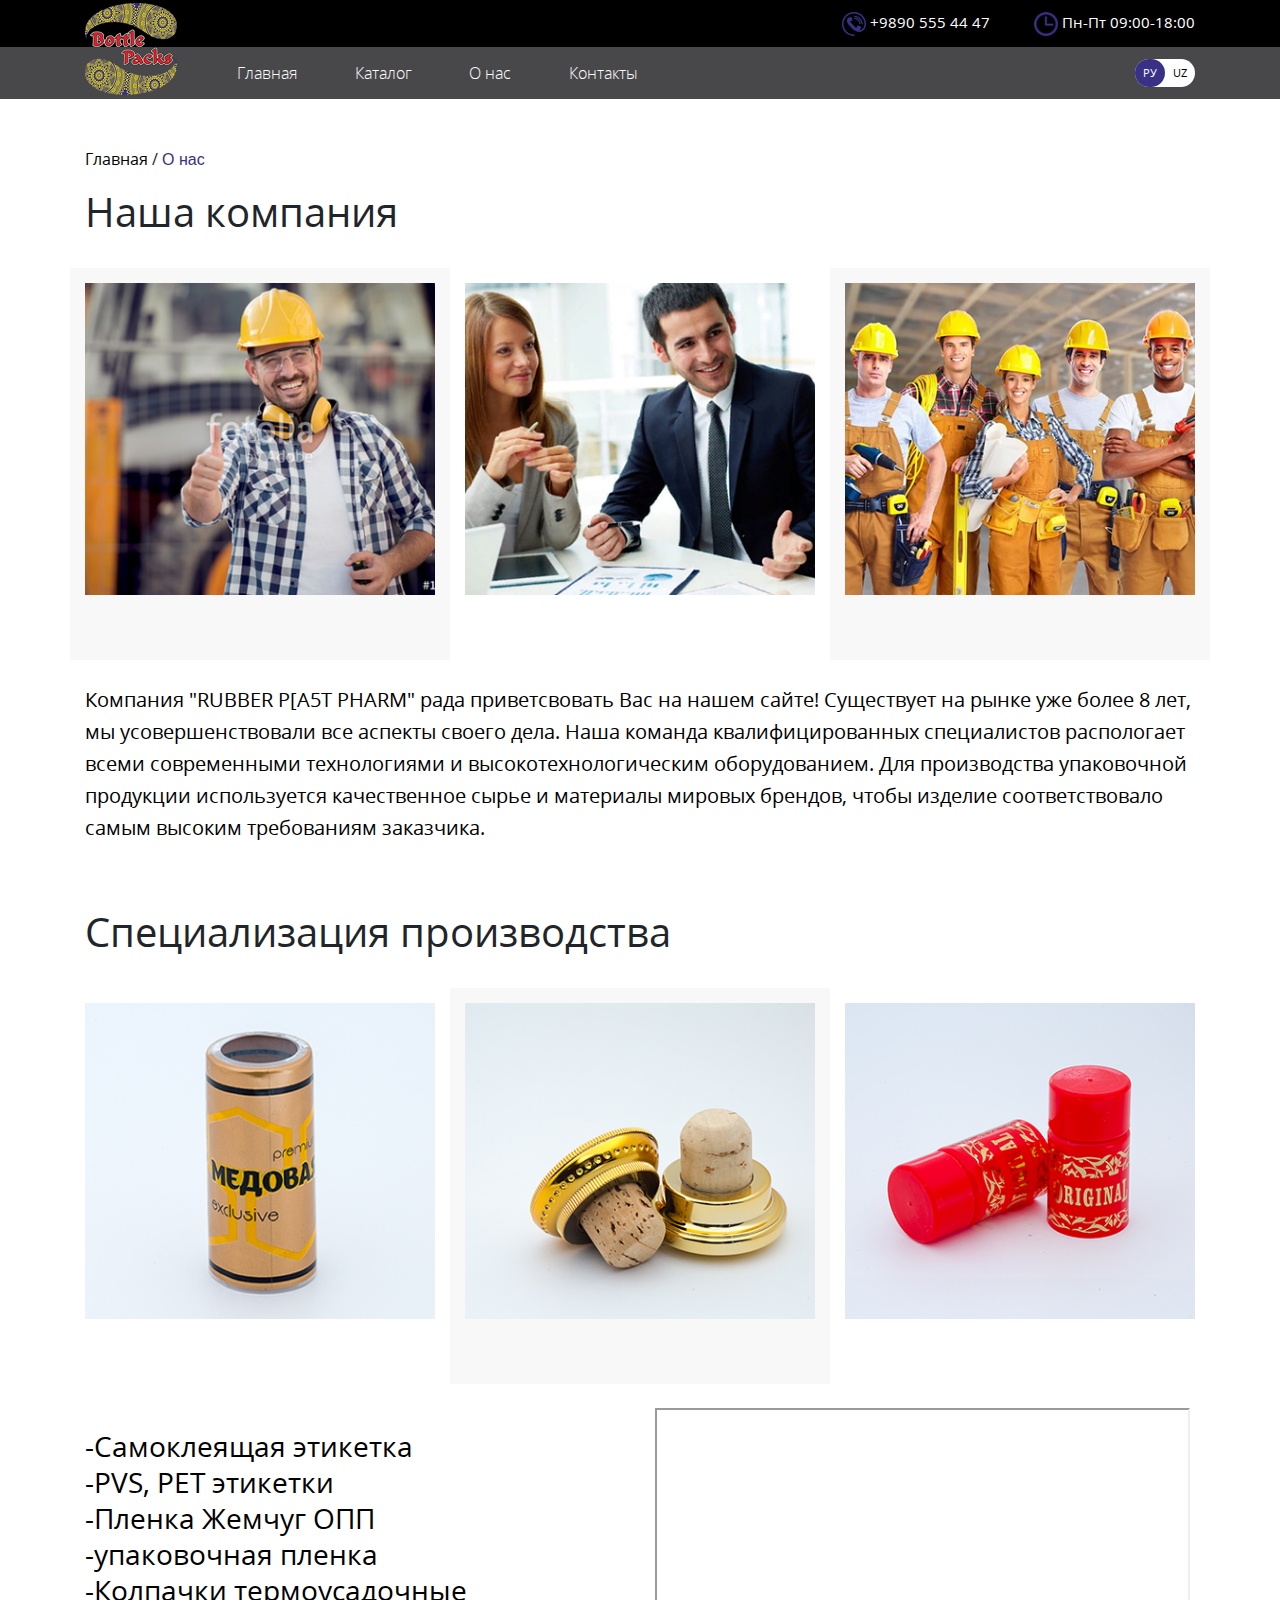
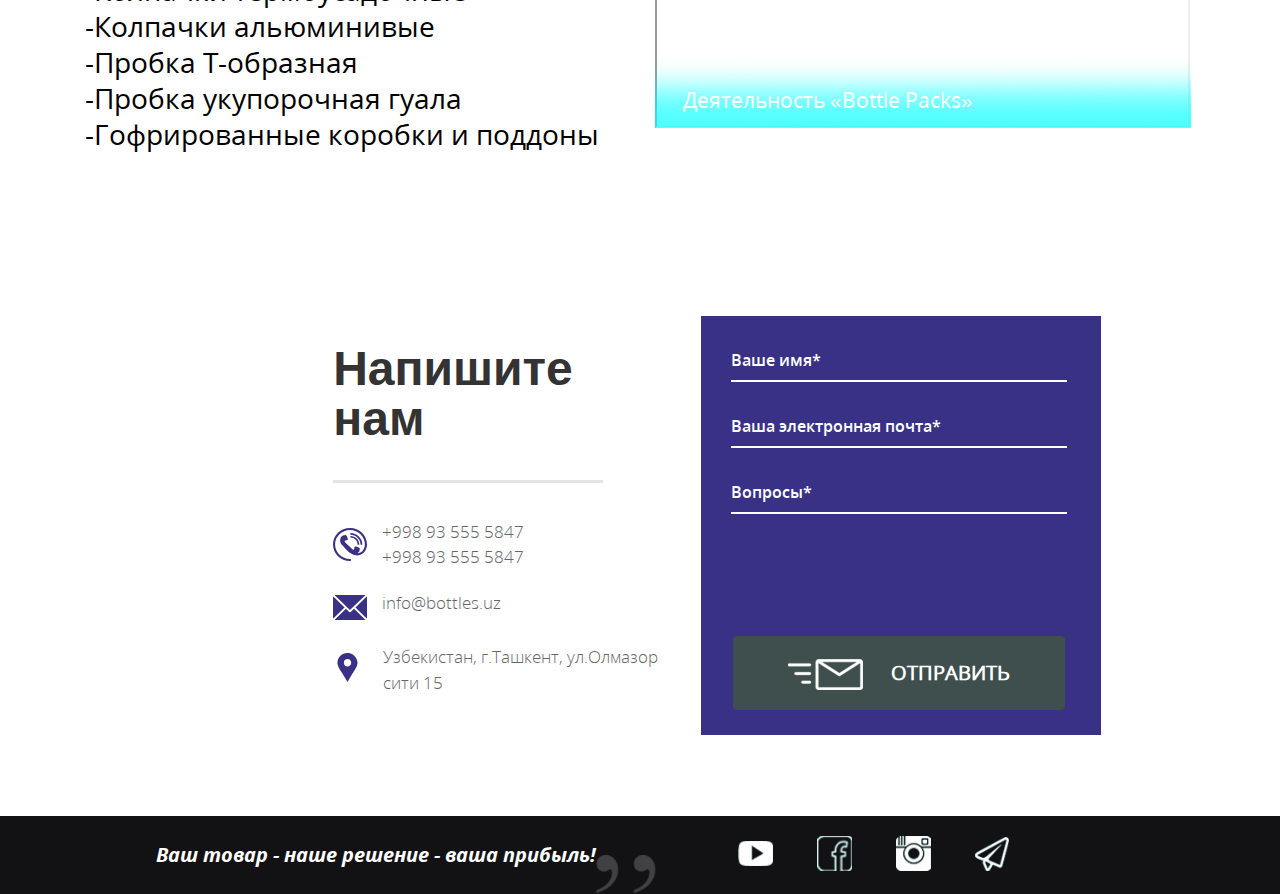
<file: about-us.html>
<!DOCTYPE html>
<html>

<head>
    <meta charset="UTF-8">
    <meta http-equiv="X-UA-Compatible" content="IE=edge">
    <meta name="viewport" content="width=device-width, initial-scale=1.0">
    <meta name="description" content="">
    <title>6 days</title>
    <link rel="stylesheet" type="text/css" href="assets/css/bootstrap.css">
    <link rel="stylesheet" type="text/css" href="assets/css/fontawesome-all.css">
    <link rel="stylesheet" type="text/css" href="assets/css/owl.carousel.css">
    <link rel="stylesheet" type="text/css" href="assets/css/style.css">
    <link rel="stylesheet" type="text/css" href="assets/css/media.css">
</head>

<body>
<!-- preloader start -->

<!--<div id="ht-preloader">-->
    <!--<div class="loader clear-loader">-->
        <!--<div class="loader-box"></div>-->
        <!--<div class="loader-box"></div>-->
        <!--<div class="loader-box"></div>-->
        <!--<div class="loader-box"></div>-->
        <!--<div class="loader-wrap-text">-->
            <!--<div class="text"><span>B</span><span>O</span><span>T</span><span>T</span><span>L</span><span>E</span>-->
                <!--<span>P</span><span>A</span><span>C</span><span>K</span><span>S</span>-->
            <!--</div>-->
        <!--</div>-->
    <!--</div>-->
<!--</div>-->

<!-- preloader end -->

<!-- header start-->
<div class="clearfix"></div>
<div class="topbar">
    <div class="container">
        <div class="row">
            <div class="col-md-12 col-sm-6 col-8 ml-auto">
                <div class="header-top-right">
                <span class="top-col">
                    <img src="assets/images/icons/phone-contact.svg" alt="phone">
                    <a href="tel:+98905554447"><span class="topbar-text">+9890 555 44 47</span></a>
                </span>
                    <span class="top-hours">
                    <img src="assets/images/design/time.svg" alt="time">
                    <span class="topbar-text">Пн-Пт  09:00-18:00</span>
                </span>
                </div>
            </div>
        </div>

    </div>
</div>
<div class="clearfix"></div>
<nav class="navbar navbar-expand-lg navbar-dark header">
    <div class="container">
        <a class="navbar-brand" href="index.html"><img src="assets/images/design/logo.svg" alt="logo"></a>
        <div class="clearfix"></div>

        <div class="collapse navbar-collapse" id="header-toggler">
            <ul class="navbar-nav mr-auto">
                <li class="nav-item">
                    <a class="nav-link active" href="index.html">Главная</a>
                </li>
                <li class="nav-item">
                    <a class="nav-link" href="catalog.html">Каталог</a>
                </li>
                <li class="nav-item">
                    <a class="nav-link" href="about-us.html">О нас</a>
                </li>
                <li class="nav-item">
                    <a class="nav-link" href="contact.html">Контакты</a>
                </li>
            </ul>
        </div>
        <div class="clearfix"></div>

        <ul class="lang-navbar ml-auto">
            <li>
                <a class="active" href="#"> Ру </a>
            </li>
            <li>
                <a class="" href="#"> Uz </a>
            </li>
        </ul>
        <div class="toggler-btn">
            <button class="navbar-toggler" type="button" data-toggle="collapse" data-target="#header-toggler"
                    aria-controls="header-toggler" aria-expanded="false" aria-label="Toggle navigation">
                <span class="navbar-toggler-icon"></span>
            </button>
        </div>
    </div>
</nav>
<!-- header end -->

<div class="about">
    <div class="container">
        <div class="row mt-5 mb-4">
            <div class="col-md-12">
                <p><a href="index.html" class="breadcrumb-sao">Главная </a> / <span class="breadcrumb-active"> О нас </span></p>
                <h1>Наша компания</h1>
            </div>

        </div>
        <div class="row cat-row mb-4">
            <div class="col-md-4 cat-col">
                <div class="img-container">
                    <img class="about-img" src="assets/images/about/img1.svg" alt="img">
                </div>
            </div>
            <div class="col-md-4 cat-col">
                <div class="img-container">
                    <img class="about-img" src="assets/images/about/img2.svg" alt="img">
                </div>
            </div>
            <div class="col-md-4 cat-col">
                <div class="img-container">
                    <img class="about-img" src="assets/images/about/img3.svg" alt="img">
                </div>
            </div>
        </div>
        <div class="row">
            <div class="col-md-12">
                <p class="about-p">
                    Компания "RUBBER Р[А5Т РНАRМ" рада приветсвовать Вас на нашем сайте!
                    Существует на рынке уже более 8 лет, мы усовершенствовали все аспекты своего дела.
                    Наша команда квалифицированных специалистов распологает всеми современными технологиями
                    и высокотехнологическим оборудованием. Для производства упаковочной
                    продукции используется качественное сырье и материалы мировых
                    брендов, чтобы изделие соответствовало самым высоким требованиям заказчика.
                </p>
            </div>
        </div>
        <div class="row mt-5">
            <div class="col-md-12">
                <h1>Специализация производства </h1>
            </div>
        </div>
        <div class="row mt-4 mb-4 about-row">
            <div class="col-md-4 about-col">
                <div class="about-img-cont">
                    <img class="about-img" src="assets/images/catalog/cat1.svg" alt="img">
                </div>
            </div>
            <div class="col-md-4 about-col">
                <div class="about-img-cont">
                    <img class="about-img" src="assets/images/catalog/cat2.svg" alt="img">
                </div>
            </div>
            <div class="col-md-4 about-col">
                <div class="about-img-cont">
                    <img class="about-img" src="assets/images/catalog/cat3.svg" alt="img">
                </div>
            </div>
        </div>
        <div class="row mt-2 mb-5">
            <div class="col-md-6">
                <p class="about-features">-Самоклеящая этикетка <br>
                    -PVS, РЕТ этикетки <br>
                    -Пленка Жемчуг ОПП <br>
                    -упаковочная пленка <br>
                    -Колпачки термоусадочные <br>
                    -Колпачки альюминивые <br>
                    -Пробка Т-образная <br>
                    -Пробка укупорочная гуала <br>
                    -Гофрированные коробки и поддоны </p>
            </div>
            <div class="col-md-6 video-col">
                <div class="plyr__video-embed sao-about-video" id="player">
                    <iframe
                            src="https://www.youtube.com/embed/bTqVqk7FSmY?origin=https://plyr.io&amp;iv_load_policy=3&amp;modestbranding=0&amp;playsinline=0&amp;showinfo=0&amp;controls=0&amp;modestbranding=1&amp;rel=0&amp;enablejsapi=0"
                            allowfullscreen
                            allowtransparency
                            allow="autoplay"
                    ></iframe>
                    <div class="bottom">
                        <p>Деятельность «Bottle Packs»</p>
                    </div>
                </div>
            </div>

        </div>

    </div>
</div>


<!--footer-->
<div class="contact_form">

    <div class="container">
        <div class="row row-address row-eq-height-sao">
            <div class="col-xl-6 col-lg-6 col-md-6 col-sm-6 col-12">
                <div class="address">
                    <div class="title">
                        <h2>
                            Напишите нам
                        </h2>
                    </div>
                    <div class="row-icon">
                        <div class="col-icon">
                            <img class="location-img" src="assets/images/icons/phone-contact.svg" alt="email">
                        </div>
                        <div class="col-info">
                            <span><a href="tel:+998935555847">+998 93 555 5847</a></span><br>
                            <span><a href="tel:+998935555847">+998 93 555 5847</a></span>
                        </div>
                    </div>
                    <div class="row-icon">
                        <div class="col-icon">
                            <img src="assets/images/icons/email.svg" alt="email">
                        </div>
                        <div class="col-info">
                            <p><a href="#">info@bottles.uz</a></p>
                        </div>
                    </div>
                    <div class="row-icon">
                        <div class="col-icon">
                            <img class="location-img" src="assets/images/icons/facebook-placeholder-for-locate-places-on-maps.svg"
                                 alt="email">
                        </div>
                        <div class="col-info location">
                            <p><a href="#">Узбекистан, г.Ташкент, ул.Олмазор сити 15</a></p>
                        </div>
                    </div>

                </div>
            </div>
            <div class="col-xl-6 col-lg-6 col-md-6 col-sm-6 col-12">
                <div class="form">
                    <form role="form">
                        <label for="name" class="inp">
                            <input type="text" id="name" placeholder="&nbsp;">
                            <span class="label">Ваше имя*</span>
                            <span class="border"></span>
                        </label>
                        <label for="email" class="inp">
                            <input type="text" id="email" placeholder="&nbsp;">
                            <span class="label">Ваша электронная почта*</span>
                            <span class="border"></span>
                        </label>
                        <label for="ask" class="inp">
                            <input type="text" id="ask" placeholder="&nbsp;">
                            <span class="label">Вопросы*</span>
                            <span class="border"></span>
                        </label>
                        <button class="btn submitBtn" type="submit">
                            <img src="assets/images/icons/email-sending.svg" alt="...">
                            ОТПРАВИТЬ
                        </button>
                    </form>
                </div>
            </div>
        </div>
    </div>
    <div class="yamap">
        <script type="text/javascript"
                charset="utf-8"
                async
                src="https://api-maps.yandex.ru/services/constructor/1.0/js/?um=constructor%3Ae01e8fc90c09abbb3cddda3d3904d2cf2bd4878a4e486d1512b78d3b61724856&amp;height=600&amp;lang=ru_RU&amp;scroll=true">

        </script>
    </div>
</div>
<div class="clearfix"></div>
<div class="footer">
    <div class="container">
        <div class="row row-90">
            <div class="col-md-7 col-sm-12 col-12 footer-col">
                <p>Ваш товар - наше решение - ваша прибыль!</p>
            </div>
            <div class="col-md-5 col-sm-12 col-12 footer-col">
                <a href="#"><img src="assets/images/icons/youtube.svg" alt="img"></a>
                <a href="#"><img src="assets/images/icons/facebook.svg" alt="img"></a>
                <a href="#"><img src="assets/images/icons/instagram.svg" alt="img"></a>
                <a href="#"><img src="assets/images/icons/telegram.svg" alt="img"></a>
            </div>
        </div>
    </div>
</div>
<!--footer end-->


<script type="text/javascript" src="assets/js/jquery.min.js"></script>
<script type="text/javascript" src="assets/js/bootstrap.js"></script>
<script type="text/javascript" src="assets/js/owl.carousel.js"></script>
<script type="text/javascript" src="assets/js/wow.min.js"></script>
<script type="text/javascript" src="assets/js/custom.js"></script>
</body>

</html>
</file>
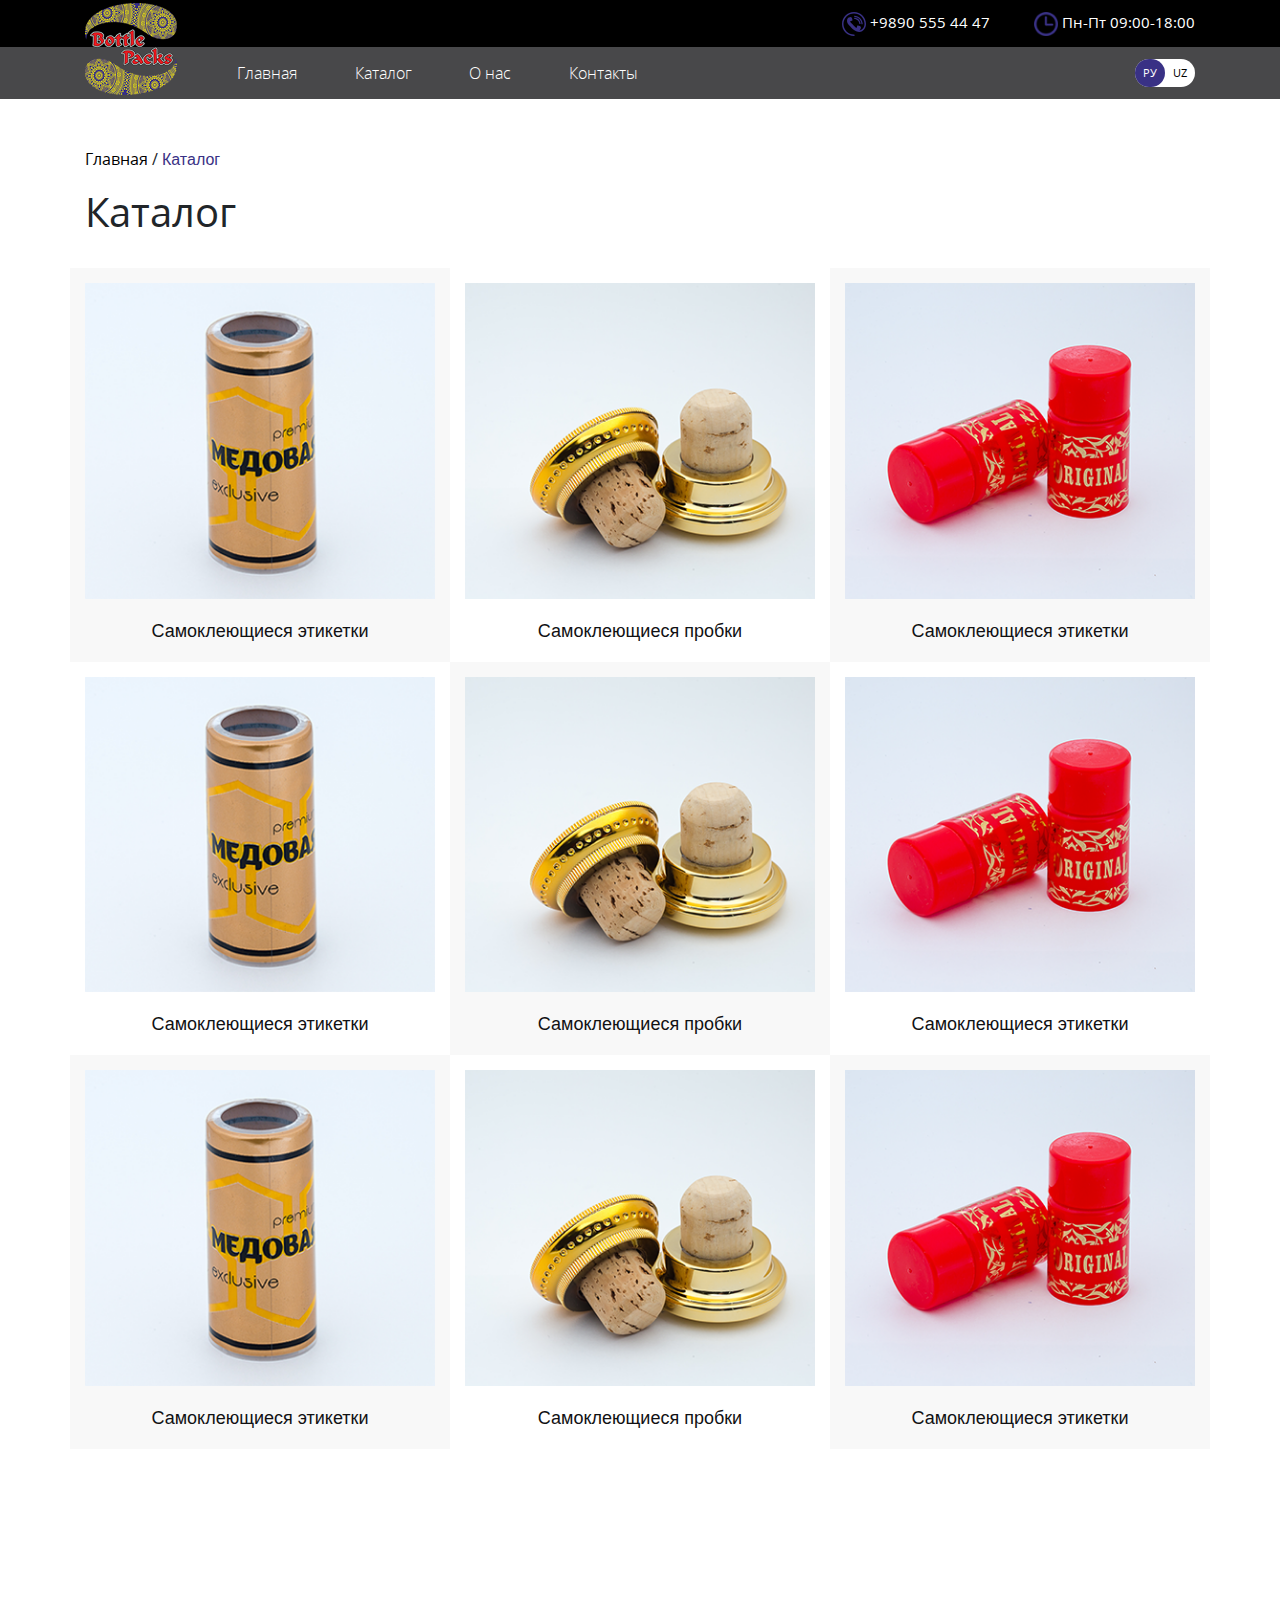
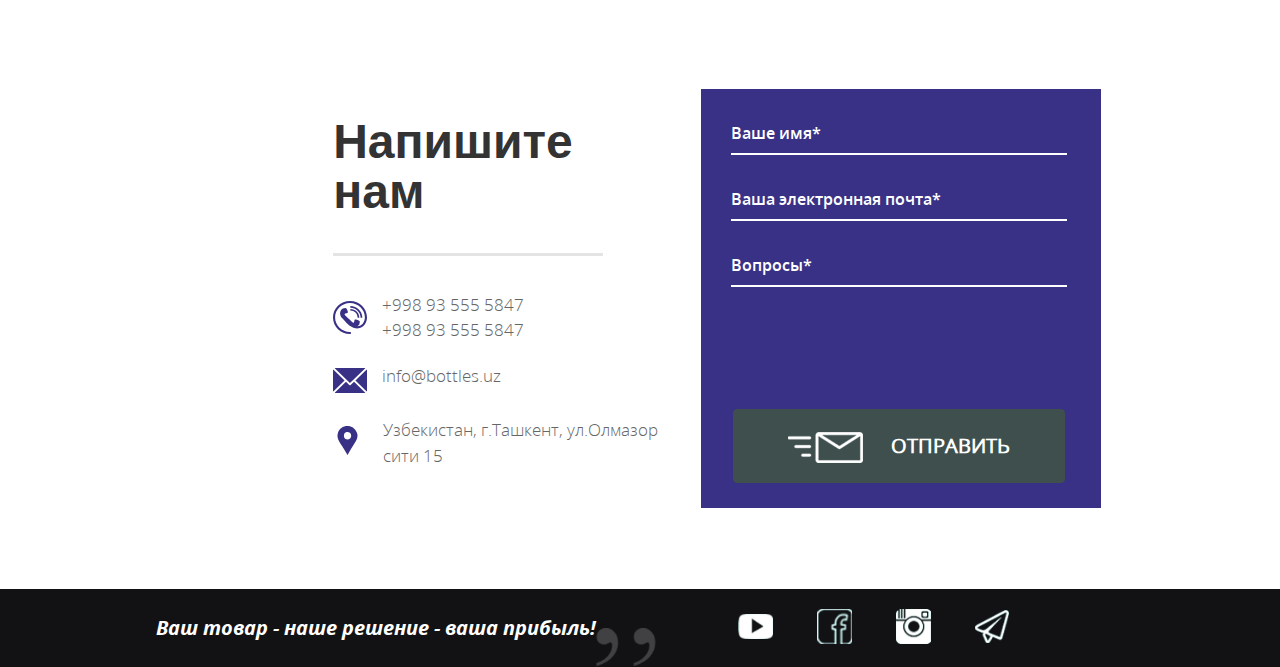
<file: catalog.html>
<!DOCTYPE html>
<html>

<head>
    <meta charset="UTF-8">
    <meta http-equiv="X-UA-Compatible" content="IE=edge">
    <meta name="viewport" content="width=device-width, initial-scale=1.0">
    <meta name="description" content="">
    <title>6 days</title>
    <link rel="stylesheet" type="text/css" href="assets/css/bootstrap.css">
    <link rel="stylesheet" type="text/css" href="assets/css/fontawesome-all.css">
    <link rel="stylesheet" type="text/css" href="assets/css/owl.carousel.css">
    <link rel="stylesheet" type="text/css" href="assets/css/style.css">
    <link rel="stylesheet" type="text/css" href="assets/css/media.css">
</head>

<body>
<!-- preloader start -->

<!--<div id="ht-preloader">-->
    <!--<div class="loader clear-loader">-->
        <!--<div class="loader-box"></div>-->
        <!--<div class="loader-box"></div>-->
        <!--<div class="loader-box"></div>-->
        <!--<div class="loader-box"></div>-->
        <!--<div class="loader-wrap-text">-->
            <!--<div class="text"><span>B</span><span>O</span><span>T</span><span>T</span><span>L</span><span>E</span>-->
                <!--<span>P</span><span>A</span><span>C</span><span>K</span><span>S</span>-->
            <!--</div>-->
        <!--</div>-->
    <!--</div>-->
<!--</div>-->

<!-- preloader end -->

<!-- header start-->
<div class="clearfix"></div>
<div class="topbar">
    <div class="container">
        <div class="row">
            <div class="col-md-12 col-sm-6 col-8 ml-auto">
                <div class="header-top-right">
                <span class="top-col">
                    <img src="assets/images/icons/phone-contact.svg" alt="phone">
                    <a href="tel:+98905554447"><span class="topbar-text">+9890 555 44 47</span></a>
                </span>
                    <span class="top-hours">
                    <img src="assets/images/design/time.svg" alt="time">
                    <span class="topbar-text">Пн-Пт  09:00-18:00</span>
                </span>
                </div>
            </div>
        </div>

    </div>
</div>
<div class="clearfix"></div>
<nav class="navbar navbar-expand-lg navbar-dark header">
    <div class="container">
        <a class="navbar-brand" href="index.html"><img src="assets/images/design/logo.svg" alt="logo"></a>
        <div class="clearfix"></div>

        <div class="collapse navbar-collapse" id="header-toggler">
            <ul class="navbar-nav mr-auto">
                <li class="nav-item">
                    <a class="nav-link active" href="index.html">Главная</a>
                </li>
                <li class="nav-item">
                    <a class="nav-link" href="catalog.html">Каталог</a>
                </li>
                <li class="nav-item">
                    <a class="nav-link" href="about-us.html">О нас</a>
                </li>
                <li class="nav-item">
                    <a class="nav-link" href="contact.html">Контакты</a>
                </li>
            </ul>
        </div>
        <div class="clearfix"></div>

        <ul class="lang-navbar ml-auto">
            <li>
                <a class="active" href="#"> Ру </a>
            </li>
            <li>
                <a class="" href="#"> Uz </a>
            </li>
        </ul>
        <div class="toggler-btn">
            <button class="navbar-toggler" type="button" data-toggle="collapse" data-target="#header-toggler"
                    aria-controls="header-toggler" aria-expanded="false" aria-label="Toggle navigation">
                <span class="navbar-toggler-icon"></span>
            </button>
        </div>
    </div>
</nav>
<!-- header end -->
<div class="catalog">
    <div class="container">
        <div class="row mt-5">
            <div class="col-md-12">
                <p><a href="index.html" class="breadcrumb-sao">Главная </a> / <span class="breadcrumb-active"> Каталог </span> </p>
                <h1>Каталог</h1>
            </div>
        </div>
        <div class="row mt-4 cat-row">
            <div class="col-md-4 cat-col">
                <div class="cat-img">
                    <img src="assets/images/catalog/cat1.svg" alt="img">
                </div>
                <div class="cat-description">
                    <p>Самоклеющиеся этикетки</p>
                </div>
                <div class="middle">
                    <a href="item.html" class="btn btn-primary btn-sao">
                        Подробнее
                    </a>
                </div>
            </div>
            <div class="col-md-4 cat-col">
                <div class="cat-img">
                    <img src="assets/images/catalog/cat2.svg" alt="img">
                </div>
                <div class="cat-description">
                    <p>Самоклеющиеся пробки</p>
                </div>
                <div class="middle">
                    <a href="item.html" class="btn btn-primary btn-sao">
                        Подробнее
                    </a>
                </div>
            </div>
            <div class="col-md-4 cat-col">
                <div class="cat-img">
                    <img src="assets/images/catalog/cat3.svg" alt="img">
                </div>
                <div class="cat-description">
                    <p>Самоклеющиеся этикетки</p>
                </div>
                <div class="middle">
                    <a href="item.html" class="btn btn-primary btn-sao">
                        Подробнее
                    </a>
                </div>
            </div>
            <div class="col-md-4 cat-col">
                <div class="cat-img">
                    <img src="assets/images/catalog/cat1.svg" alt="img">
                </div>
                <div class="cat-description">
                    <p>Самоклеющиеся этикетки</p>
                </div>
                <div class="middle">
                    <a href="item.html" class="btn btn-primary btn-sao">
                        Подробнее
                    </a>
                </div>
            </div>
            <div class="col-md-4 cat-col">
                <div class="cat-img">
                    <img src="assets/images/catalog/cat2.svg" alt="img">
                </div>
                <div class="cat-description">
                    <p>Самоклеющиеся пробки</p>
                </div>
                <div class="middle">
                    <a href="item.html" class="btn btn-primary btn-sao">
                        Подробнее
                    </a>
                </div>
            </div>
            <div class="col-md-4 cat-col">
                <div class="cat-img">
                    <img src="assets/images/catalog/cat3.svg" alt="img">
                </div>
                <div class="cat-description">
                    <p>Самоклеющиеся этикетки</p>
                </div>
                <div class="middle">
                    <a href="item.html" class="btn btn-primary btn-sao">
                        Подробнее
                    </a>
                </div>
            </div>
            <div class="col-md-4 cat-col">
                <div class="cat-img">
                    <img src="assets/images/catalog/cat1.svg" alt="img">
                </div>
                <div class="cat-description">
                    <p>Самоклеющиеся этикетки</p>
                </div>
                <div class="middle">
                    <a href="item.html" class="btn btn-primary btn-sao">
                        Подробнее
                    </a>
                </div>
            </div>
            <div class="col-md-4 cat-col">
                <div class="cat-img">
                    <img src="assets/images/catalog/cat2.svg" alt="img">
                </div>
                <div class="cat-description">
                    <p>Самоклеющиеся пробки</p>
                </div>
                <div class="middle">
                    <a href="item.html" class="btn btn-primary btn-sao">
                        Подробнее
                    </a>
                </div>
            </div>
            <div class="col-md-4 cat-col">
                <div class="cat-img">
                    <img src="assets/images/catalog/cat3.svg" alt="img">
                </div>
                <div class="cat-description">
                    <p>Самоклеющиеся этикетки</p>
                </div>
                <div class="middle">
                    <a href="item.html" class="btn btn-primary btn-sao">
                        Подробнее
                    </a>
                </div>
            </div>
            <div class="padding"></div>
        </div>
    </div>
</div>


<!--footer-->
<div class="contact_form">

    <div class="container">
        <div class="row row-address row-eq-height-sao">
            <div class="col-xl-6 col-lg-6 col-md-6 col-sm-6 col-12">
                <div class="address">
                    <div class="title">
                        <h2>
                            Напишите нам
                        </h2>
                    </div>
                    <div class="row-icon">
                        <div class="col-icon">
                            <img class="location-img" src="assets/images/icons/phone-contact.svg" alt="email">
                        </div>
                        <div class="col-info">
                            <span><a href="tel:+998935555847">+998 93 555 5847</a></span><br>
                            <span><a href="tel:+998935555847">+998 93 555 5847</a></span>
                        </div>
                    </div>
                    <div class="row-icon">
                        <div class="col-icon">
                            <img src="assets/images/icons/email.svg" alt="email">
                        </div>
                        <div class="col-info">
                            <p><a href="#">info@bottles.uz</a></p>
                        </div>
                    </div>
                    <div class="row-icon">
                        <div class="col-icon">
                            <img class="location-img" src="assets/images/icons/facebook-placeholder-for-locate-places-on-maps.svg"
                                 alt="email">
                        </div>
                        <div class="col-info location">
                            <p><a href="#">Узбекистан, г.Ташкент, ул.Олмазор сити 15</a></p>
                        </div>
                    </div>

                </div>
            </div>
            <div class="col-xl-6 col-lg-6 col-md-6 col-sm-6 col-12">
                <div class="form">
                    <form role="form">
                        <label for="name" class="inp">
                            <input type="text" id="name" placeholder="&nbsp;">
                            <span class="label">Ваше имя*</span>
                            <span class="border"></span>
                        </label>
                        <label for="email" class="inp">
                            <input type="text" id="email" placeholder="&nbsp;">
                            <span class="label">Ваша электронная почта*</span>
                            <span class="border"></span>
                        </label>
                        <label for="ask" class="inp">
                            <input type="text" id="ask" placeholder="&nbsp;">
                            <span class="label">Вопросы*</span>
                            <span class="border"></span>
                        </label>
                        <button class="btn submitBtn" type="submit">
                            <img src="assets/images/icons/email-sending.svg" alt="...">
                            ОТПРАВИТЬ
                        </button>
                    </form>
                </div>
            </div>
        </div>
    </div>
    <div class="yamap">
        <script type="text/javascript"
                charset="utf-8"
                async
                src="https://api-maps.yandex.ru/services/constructor/1.0/js/?um=constructor%3Ae01e8fc90c09abbb3cddda3d3904d2cf2bd4878a4e486d1512b78d3b61724856&amp;height=600&amp;lang=ru_RU&amp;scroll=true">

        </script>
    </div>
</div>
<div class="clearfix"></div>
<div class="footer">
    <div class="container">
        <div class="row row-90">
            <div class="col-md-7 col-sm-12 col-12 footer-col">
                <p>Ваш товар - наше решение - ваша прибыль!</p>
            </div>
            <div class="col-md-5 col-sm-12 col-12 footer-col">
                <a href="#"><img src="assets/images/icons/youtube.svg" alt="img"></a>
                <a href="#"><img src="assets/images/icons/facebook.svg" alt="img"></a>
                <a href="#"><img src="assets/images/icons/instagram.svg" alt="img"></a>
                <a href="#"><img src="assets/images/icons/telegram.svg" alt="img"></a>
            </div>
        </div>
    </div>
</div>
<!--footer end-->


<script type="text/javascript" src="assets/js/jquery.min.js"></script>
<script type="text/javascript" src="assets/js/bootstrap.js"></script>
<script type="text/javascript" src="assets/js/owl.carousel.js"></script>
<script type="text/javascript" src="assets/js/wow.min.js"></script>
<script type="text/javascript" src="assets/js/custom.js"></script>
</body>

</html>
</file>
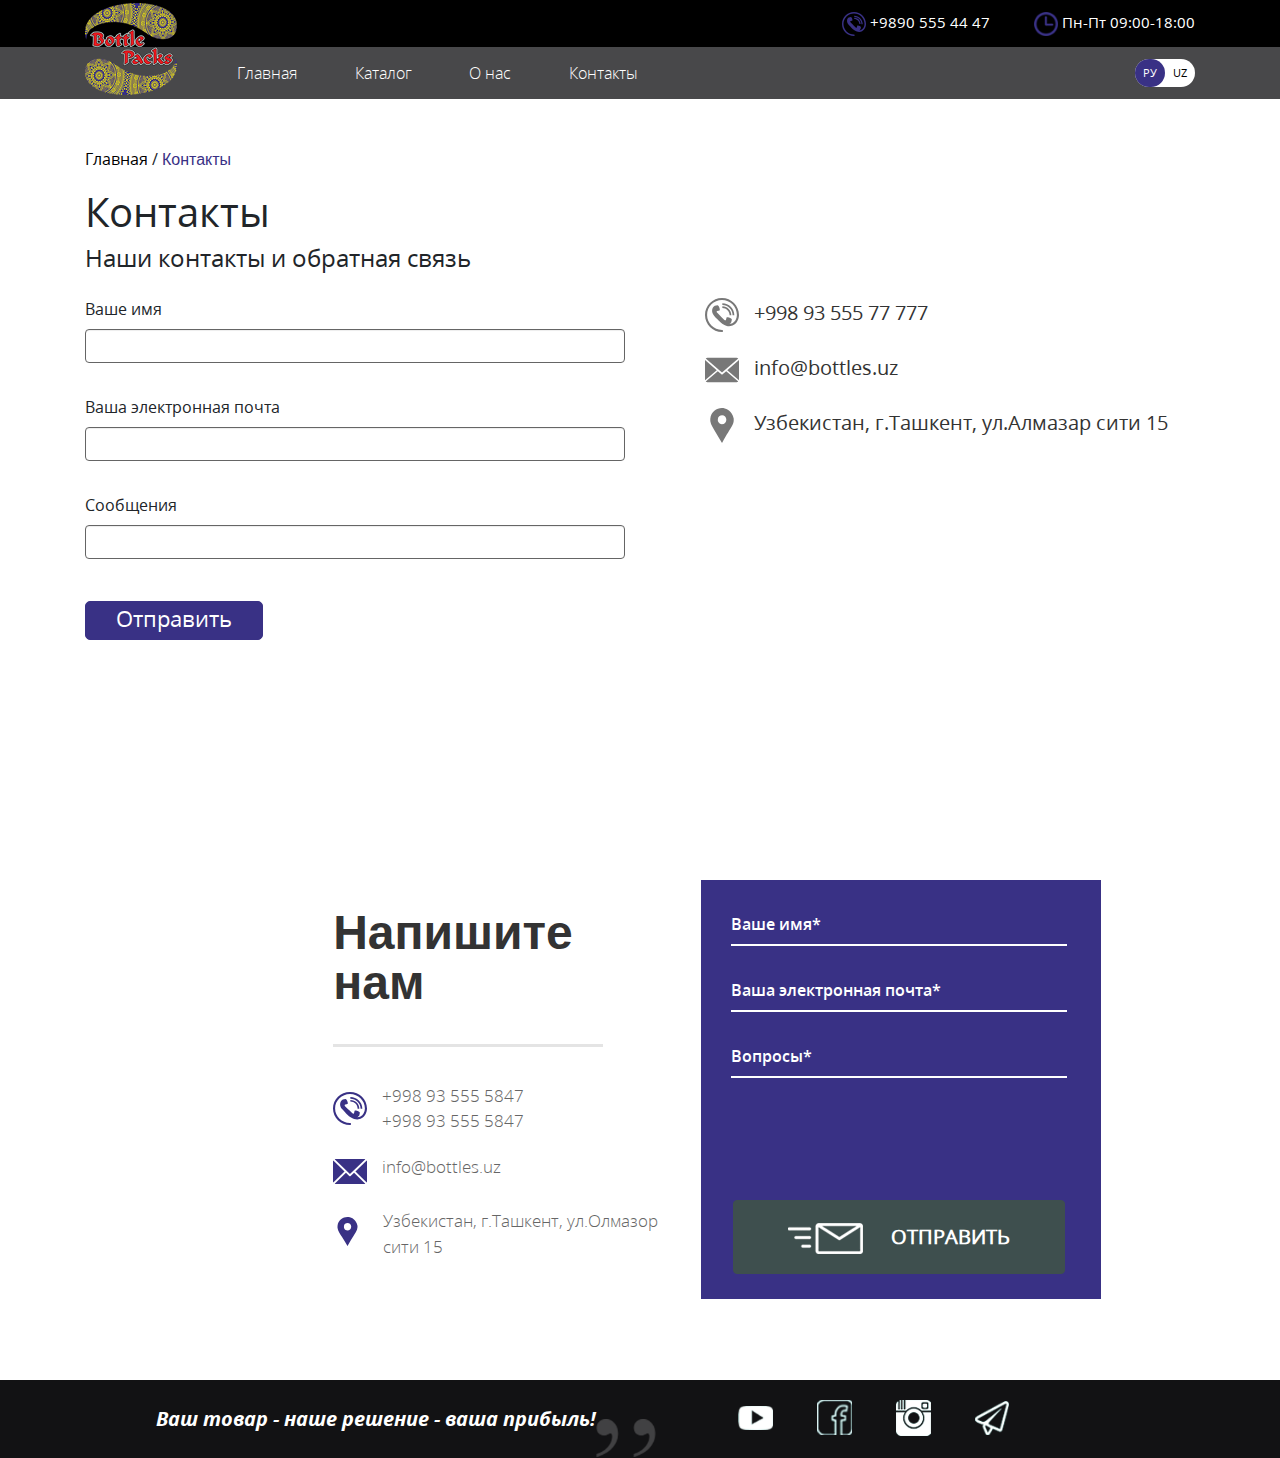
<file: contact.html>
<!DOCTYPE html>
<html>

<head>
    <meta charset="UTF-8">
    <meta http-equiv="X-UA-Compatible" content="IE=edge">
    <meta name="viewport" content="width=device-width, initial-scale=1.0">
    <meta name="description" content="">
    <title>6 days</title>
    <link rel="stylesheet" type="text/css" href="assets/css/bootstrap.css">
    <link rel="stylesheet" type="text/css" href="assets/css/fontawesome-all.css">
    <link rel="stylesheet" type="text/css" href="assets/css/owl.carousel.css">
    <link rel="stylesheet" type="text/css" href="assets/css/style.css">
    <link rel="stylesheet" type="text/css" href="assets/css/media.css">
</head>

<body>

<!-- header start-->
<div class="clearfix"></div>
<div class="topbar">
    <div class="container">
        <div class="row">
            <div class="col-md-12 col-sm-6 col-8 ml-auto">
                <div class="header-top-right">
                <span class="top-col">
                    <img src="assets/images/icons/phone-contact.svg" alt="phone">
                    <a href="tel:+98905554447"><span class="topbar-text">+9890 555 44 47</span></a>
                </span>
                    <span class="top-hours">
                    <img src="assets/images/design/time.svg" alt="time">
                    <span class="topbar-text">Пн-Пт  09:00-18:00</span>
                </span>
                </div>
            </div>
        </div>

    </div>
</div>
<div class="clearfix"></div>
<nav class="navbar navbar-expand-lg navbar-dark header">
    <div class="container">
        <a class="navbar-brand" href="index.html"><img src="assets/images/design/logo.svg" alt="logo"></a>
        <div class="clearfix"></div>

        <div class="collapse navbar-collapse" id="header-toggler">
            <ul class="navbar-nav mr-auto">
                <li class="nav-item">
                    <a class="nav-link active" href="index.html">Главная</a>
                </li>
                <li class="nav-item">
                    <a class="nav-link" href="catalog.html">Каталог</a>
                </li>
                <li class="nav-item">
                    <a class="nav-link" href="about-us.html">О нас</a>
                </li>
                <li class="nav-item">
                    <a class="nav-link" href="contact.html">Контакты</a>
                </li>
            </ul>
        </div>
        <div class="clearfix"></div>

        <ul class="lang-navbar ml-auto">
            <li>
                <a class="active" href="#"> Ру </a>
            </li>
            <li>
                <a class="" href="#"> Uz </a>
            </li>
        </ul>
        <div class="toggler-btn">
            <button class="navbar-toggler" type="button" data-toggle="collapse" data-target="#header-toggler"
                    aria-controls="header-toggler" aria-expanded="false" aria-label="Toggle navigation">
                <span class="navbar-toggler-icon"></span>
            </button>
        </div>
    </div>
</nav>
<!-- header end -->
<div class="contact">
    <div class="container">
        <div class="row mt-5">
            <div class="col-md-12">
                <p><a href="index.html" class="breadcrumb-sao">Главная </a> / <span class="breadcrumb-active"> Контакты </span> </p>
                <h1>Контакты</h1>
                <h4>Наши контакты и обратная связь</h4>
            </div>
        </div>
        <div class="row contact-us">
            <div class="col-md-6 pt-3">
                <form>
                    <div class="form-group">
                        <label for="contact-name">Ваше имя</label>
                        <input type="text" class="form-control" id="contact-name">
                    </div>
                    <div class="form-group">
                        <label for="contact-email">Ваша электронная почта</label>
                        <input type="email" class="form-control" id="contact-email">
                    </div>
                    <div class="form-group">
                        <label for="contact-msg">Сообщения</label>
                        <input type="text" class="form-control" id="contact-msg">
                    </div>
                    <button type="submit" class="btn btn-primary btn-sao">Отправить</button>
                </form>
            </div>
            <div class="col-md-6 pt-3">
                <div class="row-icon">
                    <div class="col-icon">
                        <img src="assets/images/contact/phone-contact.svg" alt="email">
                    </div>
                    <div class="col-info">
                        <a href="tel:+98905554447"><span>+998 93 555 77 777</span></a><br>
                    </div>
                </div>
                <div class="row-icon">
                    <div class="col-icon">
                        <img src="assets/images/contact/email.svg" alt="email">
                    </div>
                    <div class="col-info">
                        <a href="#"><p>info@bottles.uz</p></a>
                    </div>
                </div>
                <div class="row-icon">
                    <div class="col-icon">
                        <img src="assets/images/contact/facebook-placeholder-for-locate-places-on-maps.svg"
                             alt="email">
                    </div>
                    <div class="col-info">
                        <a href="#"><p>Узбекистан, г.Ташкент, ул.Алмазар сити 15</p></a>
                    </div>
                </div>
            </div>
        </div>
        <div class="padding"></div>

    </div>
</div>


<!--footer-->
<div class="contact_form">

    <div class="container">
        <div class="row row-address row-eq-height-sao">
            <div class="col-xl-6 col-lg-6 col-md-6 col-sm-6 col-12">
                <div class="address">
                    <div class="title">
                        <h2>
                            Напишите нам
                        </h2>
                    </div>
                    <div class="row-icon">
                        <div class="col-icon">
                            <img class="location-img" src="assets/images/icons/phone-contact.svg" alt="email">
                        </div>
                        <div class="col-info">
                            <span><a href="tel:+998935555847">+998 93 555 5847</a></span><br>
                            <span><a href="tel:+998935555847">+998 93 555 5847</a></span>
                        </div>
                    </div>
                    <div class="row-icon">
                        <div class="col-icon">
                            <img src="assets/images/icons/email.svg" alt="email">
                        </div>
                        <div class="col-info">
                            <p><a href="#">info@bottles.uz</a></p>
                        </div>
                    </div>
                    <div class="row-icon">
                        <div class="col-icon">
                            <img class="location-img" src="assets/images/icons/facebook-placeholder-for-locate-places-on-maps.svg"
                                 alt="email">
                        </div>
                        <div class="col-info location">
                            <p><a href="#">Узбекистан, г.Ташкент, ул.Олмазор сити 15</a></p>
                        </div>
                    </div>

                </div>
            </div>
            <div class="col-xl-6 col-lg-6 col-md-6 col-sm-6 col-12">
                <div class="form">
                    <form role="form">
                        <label for="name" class="inp">
                            <input type="text" id="name" placeholder="&nbsp;">
                            <span class="label">Ваше имя*</span>
                            <span class="border"></span>
                        </label>
                        <label for="email" class="inp">
                            <input type="text" id="email" placeholder="&nbsp;">
                            <span class="label">Ваша электронная почта*</span>
                            <span class="border"></span>
                        </label>
                        <label for="ask" class="inp">
                            <input type="text" id="ask" placeholder="&nbsp;">
                            <span class="label">Вопросы*</span>
                            <span class="border"></span>
                        </label>
                        <button class="btn submitBtn" type="submit">
                            <img src="assets/images/icons/email-sending.svg" alt="...">
                            ОТПРАВИТЬ
                        </button>
                    </form>
                </div>
            </div>
        </div>
    </div>
    <div class="yamap">
        <script type="text/javascript"
                charset="utf-8"
                async
                src="https://api-maps.yandex.ru/services/constructor/1.0/js/?um=constructor%3Ae01e8fc90c09abbb3cddda3d3904d2cf2bd4878a4e486d1512b78d3b61724856&amp;height=600&amp;lang=ru_RU&amp;scroll=true">

        </script>
    </div>
</div>
<div class="clearfix"></div>
<div class="footer">
    <div class="container">
        <div class="row row-90">
            <div class="col-md-7 col-sm-12 col-12 footer-col">
                <p>Ваш товар - наше решение - ваша прибыль!</p>
            </div>
            <div class="col-md-5 col-sm-12 col-12 footer-col">
                <a href="#"><img src="assets/images/icons/youtube.svg" alt="img"></a>
                <a href="#"><img src="assets/images/icons/facebook.svg" alt="img"></a>
                <a href="#"><img src="assets/images/icons/instagram.svg" alt="img"></a>
                <a href="#"><img src="assets/images/icons/telegram.svg" alt="img"></a>
            </div>
        </div>
    </div>
</div>
<!--footer end-->


<script type="text/javascript" src="assets/js/jquery.min.js"></script>
<script type="text/javascript" src="assets/js/bootstrap.js"></script>
<script type="text/javascript" src="assets/js/owl.carousel.js"></script>
<script type="text/javascript" src="assets/js/wow.min.js"></script>
<script type="text/javascript" src="assets/js/custom.js"></script>
</body>

</html>
</file>
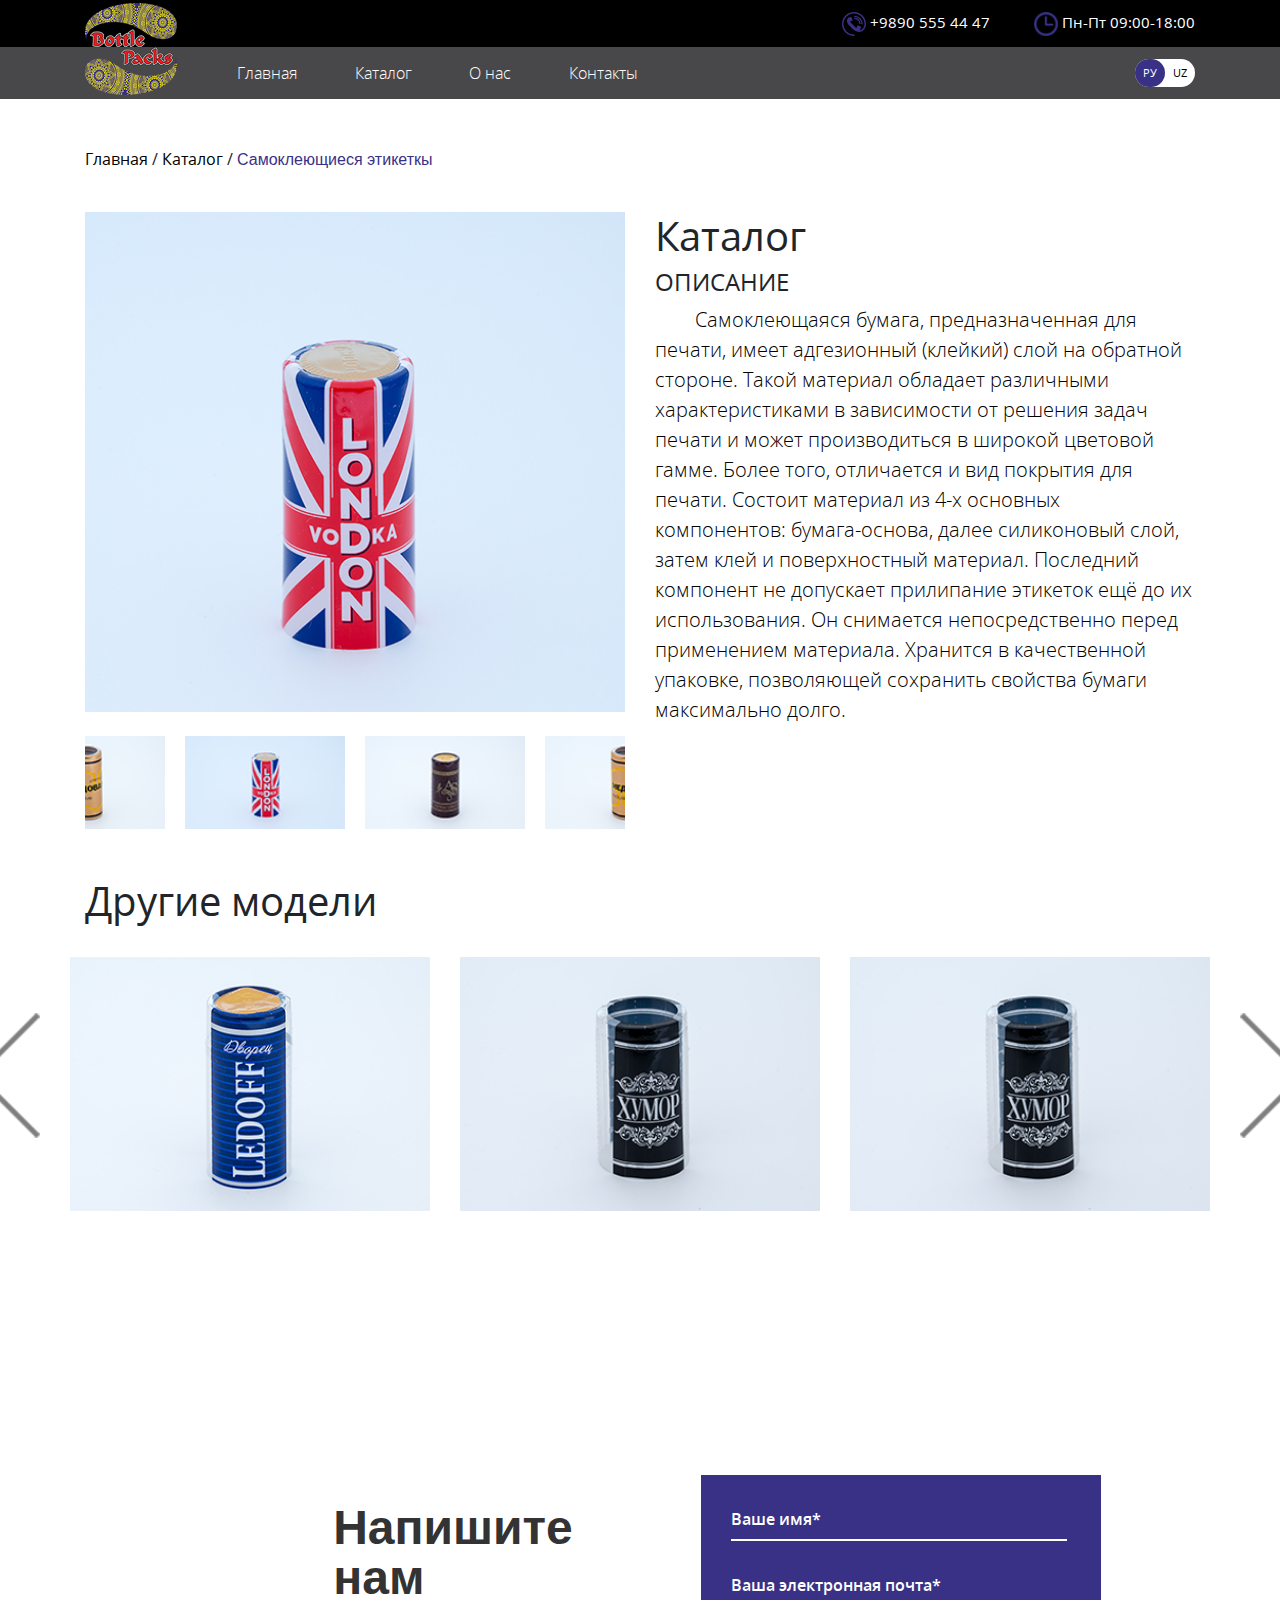
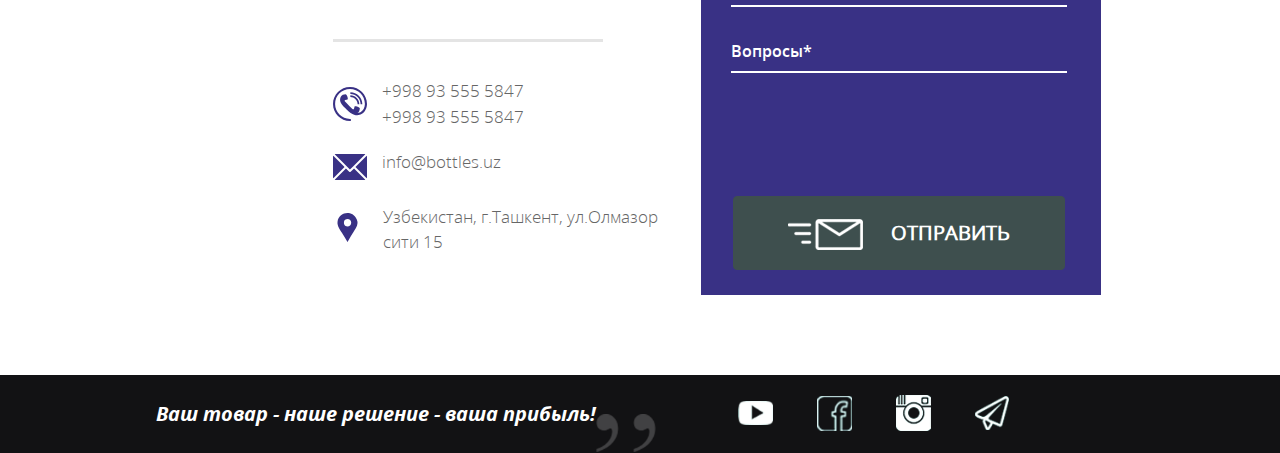
<file: item.html>
<!DOCTYPE html>
<html>

<head>
    <meta charset="UTF-8">
    <meta http-equiv="X-UA-Compatible" content="IE=edge">
    <meta name="viewport" content="width=device-width, initial-scale=1.0">
    <meta name="description" content="">
    <title>6 days</title>
    <link rel="stylesheet" type="text/css" href="assets/css/bootstrap.css">
    <link rel="stylesheet" type="text/css" href="assets/css/fontawesome-all.css">
    <link rel="stylesheet" type="text/css" href="assets/css/owl.carousel.css">
    <link rel="stylesheet" type="text/css" href="assets/css/style.css">
    <link rel="stylesheet" type="text/css" href="assets/css/media.css">
</head>

<body>
<!-- preloader start -->

<!--<div id="ht-preloader">-->
    <!--<div class="loader clear-loader">-->
        <!--<div class="loader-box"></div>-->
        <!--<div class="loader-box"></div>-->
        <!--<div class="loader-box"></div>-->
        <!--<div class="loader-box"></div>-->
        <!--<div class="loader-wrap-text">-->
            <!--<div class="text"><span>B</span><span>O</span><span>T</span><span>T</span><span>L</span><span>E</span>-->
                <!--<span>P</span><span>A</span><span>C</span><span>K</span><span>S</span>-->
            <!--</div>-->
        <!--</div>-->
    <!--</div>-->
<!--</div>-->

<!-- preloader end -->

<!-- header start-->
<div class="clearfix"></div>
<div class="topbar">
    <div class="container">
        <div class="row">
            <div class="col-md-12 col-sm-6 col-8 ml-auto">
                <div class="header-top-right">
                <span class="top-col">
                    <img src="assets/images/icons/phone-contact.svg" alt="phone">
                    <a href="tel:+98905554447"><span class="topbar-text">+9890 555 44 47</span></a>
                </span>
                    <span class="top-hours">
                    <img src="assets/images/design/time.svg" alt="time">
                    <span class="topbar-text">Пн-Пт  09:00-18:00</span>
                </span>
                </div>
            </div>
        </div>

    </div>
</div>
<div class="clearfix"></div>
<nav class="navbar navbar-expand-lg navbar-dark header">
    <div class="container">
        <a class="navbar-brand" href="index.html"><img src="assets/images/design/logo.svg" alt="logo"></a>
        <div class="clearfix"></div>

        <div class="collapse navbar-collapse" id="header-toggler">
            <ul class="navbar-nav mr-auto">
                <li class="nav-item">
                    <a class="nav-link active" href="index.html">Главная</a>
                </li>
                <li class="nav-item">
                    <a class="nav-link" href="catalog.html">Каталог</a>
                </li>
                <li class="nav-item">
                    <a class="nav-link" href="about-us.html">О нас</a>
                </li>
                <li class="nav-item">
                    <a class="nav-link" href="contact.html">Контакты</a>
                </li>
            </ul>
        </div>
        <div class="clearfix"></div>

        <ul class="lang-navbar ml-auto">
            <li>
                <a class="active" href="#"> Ру </a>
            </li>
            <li>
                <a class="" href="#"> Uz </a>
            </li>
        </ul>
        <div class="toggler-btn">
            <button class="navbar-toggler" type="button" data-toggle="collapse" data-target="#header-toggler"
                    aria-controls="header-toggler" aria-expanded="false" aria-label="Toggle navigation">
                <span class="navbar-toggler-icon"></span>
            </button>
        </div>
    </div>
</nav>
<!-- header end -->
<div class="catalog-item">
    <div class="container">
        <div class="row mt-5">
            <div class="col-md-12">
                <p><a href="index.html" class="breadcrumb-sao">Главная </a> / <a href="catalog.html" class="breadcrumb-sao">Каталог
                </a> / <span class="breadcrumb-active"> Самоклеющиеся этикеткы</span></p>

            </div>
        </div>
        <div class="row mt-4">
            <div class="col-lg-6 col-md-12 col-sm-12 col-12">
                <img class="item-main-img" src="assets/images/catalog/item-1.svg" alt="item">
                <div id="desc-carousel" class="mt-4 owl-carousel owl-theme">
                    <div class="item">
                        <img class="d-block w-100" src="assets/images/catalog/desc-carousel/car1.svg" alt="First slide">
                    </div>
                    <div class="item">
                        <img class="d-block w-100" src="assets/images/catalog/desc-carousel/car2.svg" alt="Second slide">
                    </div>
                    <div class="item">
                        <img class="d-block w-100" src="assets/images/catalog/desc-carousel/car3.svg" alt="Third slide">
                    </div>
                    <div class="item">
                        <img class="d-block w-100" src="assets/images/catalog/desc-carousel/car1.svg" alt="First slide">
                    </div>
                    <div class="item">
                        <img class="d-block w-100" src="assets/images/catalog/desc-carousel/car2.svg" alt="Second slide">
                    </div>
                    <div class="item">
                        <img class="d-block w-100" src="assets/images/catalog/desc-carousel/car3.svg" alt="Third slide">
                    </div>

                </div>
            </div>
            <div class="col-lg-6 col-md-12 col-sm-12 col-12">
                <h1>Каталог</h1>
                <h4>ОПИСАНИЕ</h4>
                <p class="item-desc">
                    Самоклеющаяся бумага, предназначенная для печати, имеет адгезионный
                    (клейкий) слой на обратной стороне. Такой материал обладает различными
                    характеристиками в зависимости от решения задач печати и может производиться в
                    широкой цветовой гамме. Более того, отличается и вид покрытия для печати.
                    Состоит материал из 4-х основных компонентов: бумага-основа, далее силиконовый слой,
                    затем клей и поверхностный материал. Последний компонент не допускает прилипание этикеток ещё
                    до их использования. Он снимается непосредственно перед применением материала. Хранится в
                    качественной упаковке, позволяющей сохранить свойства бумаги максимально долго.
                </p>
            </div>
        </div>
        <div class="row mt-4">
            <div class="col-md-12 mb-4">
                <h1>Другие модели</h1>
            </div>
            <div id="item-carousel" class="owl-carousel owl-theme">
                <div class="item">
                    <img class="d-block w-100" src="assets/images/catalog/models/item1.svg" alt="First slide">
                </div>
                <div class="item">
                    <img class="d-block w-100" src="assets/images/catalog/models/item2.svg" alt="Second slide">
                </div>
                <div class="item">
                    <img class="d-block w-100" src="assets/images/catalog/models/item2.svg" alt="Third slide">
                </div>
                <div class="item">
                    <img class="d-block w-100" src="assets/images/catalog/models/item1.svg" alt="First slide">
                </div>
                <div class="item">
                    <img class="d-block w-100" src="assets/images/catalog/models/item2.svg" alt="Second slide">
                </div>
                <div class="item">
                    <img class="d-block w-100" src="assets/images/catalog/models/item2.svg" alt="Third slide">
                </div>
            </div>
        </div>
        <div class="clearfix"></div>

    </div>

    <div class="padding"></div>
</div>


<!--footer-->
<div class="contact_form">

    <div class="container">
        <div class="row row-address row-eq-height-sao">
            <div class="col-xl-6 col-lg-6 col-md-6 col-sm-6 col-12">
                <div class="address">
                    <div class="title">
                        <h2>
                            Напишите нам
                        </h2>
                    </div>
                    <div class="row-icon">
                        <div class="col-icon">
                            <img class="location-img" src="assets/images/icons/phone-contact.svg" alt="email">
                        </div>
                        <div class="col-info">
                            <span><a href="tel:+998935555847">+998 93 555 5847</a></span><br>
                            <span><a href="tel:+998935555847">+998 93 555 5847</a></span>
                        </div>
                    </div>
                    <div class="row-icon">
                        <div class="col-icon">
                            <img src="assets/images/icons/email.svg" alt="email">
                        </div>
                        <div class="col-info">
                            <p><a href="#">info@bottles.uz</a></p>
                        </div>
                    </div>
                    <div class="row-icon">
                        <div class="col-icon">
                            <img class="location-img" src="assets/images/icons/facebook-placeholder-for-locate-places-on-maps.svg"
                                 alt="email">
                        </div>
                        <div class="col-info location">
                            <p><a href="#">Узбекистан, г.Ташкент, ул.Олмазор сити 15</a></p>
                        </div>
                    </div>

                </div>
            </div>
            <div class="col-xl-6 col-lg-6 col-md-6 col-sm-6 col-12">
                <div class="form">
                    <form role="form">
                        <label for="name" class="inp">
                            <input type="text" id="name" placeholder="&nbsp;">
                            <span class="label">Ваше имя*</span>
                            <span class="border"></span>
                        </label>
                        <label for="email" class="inp">
                            <input type="text" id="email" placeholder="&nbsp;">
                            <span class="label">Ваша электронная почта*</span>
                            <span class="border"></span>
                        </label>
                        <label for="ask" class="inp">
                            <input type="text" id="ask" placeholder="&nbsp;">
                            <span class="label">Вопросы*</span>
                            <span class="border"></span>
                        </label>
                        <button class="btn submitBtn" type="submit">
                            <img src="assets/images/icons/email-sending.svg" alt="...">
                            ОТПРАВИТЬ
                        </button>
                    </form>
                </div>
            </div>
        </div>
    </div>
    <div class="yamap">
        <script type="text/javascript"
                charset="utf-8"
                async
                src="https://api-maps.yandex.ru/services/constructor/1.0/js/?um=constructor%3Ae01e8fc90c09abbb3cddda3d3904d2cf2bd4878a4e486d1512b78d3b61724856&amp;height=600&amp;lang=ru_RU&amp;scroll=true">

        </script>
    </div>
</div>
<div class="clearfix"></div>
<div class="footer">
    <div class="container">
        <div class="row row-90">
            <div class="col-md-7 col-sm-12 col-12 footer-col">
                <p>Ваш товар - наше решение - ваша прибыль!</p>
            </div>
            <div class="col-md-5 col-sm-12 col-12 footer-col">
                <a href="#"><img src="assets/images/icons/youtube.svg" alt="img"></a>
                <a href="#"><img src="assets/images/icons/facebook.svg" alt="img"></a>
                <a href="#"><img src="assets/images/icons/instagram.svg" alt="img"></a>
                <a href="#"><img src="assets/images/icons/telegram.svg" alt="img"></a>
            </div>
        </div>
    </div>
</div>
<!--footer end-->


<script type="text/javascript" src="assets/js/jquery.min.js"></script>
<script type="text/javascript" src="assets/js/bootstrap.js"></script>
<script type="text/javascript" src="assets/js/owl.carousel.js"></script>
<script type="text/javascript" src="assets/js/wow.min.js"></script>
<script type="text/javascript" src="assets/js/custom.js"></script>
</body>

</html>
</file>
<file: assets/css/style.css>
@font-face {
    font-family: "Open Sans";
    src: url('../fonts/opensans.ttf');
}

@font-face {
    font-family: "Open Sans Light";
    src: url('../fonts/opensanslight.ttf');
}

@font-face {
    font-family: "Open Sans Semibold";
    src: url('../fonts/opensanssemibold.ttf');
}

@font-face {
    font-family: "Open Sans Bold Italic";
    src: url('../fonts/opensansbolditalic.ttf');
}

body {
    font-family: "Open Sans", sans-serif;
}

/* ------------------------
    Pre Loader
------------------------*/
@keyframes lightMe1 {
    0% {
        opacity: 0.1;
    }
    25% {
        opacity: 1;
    }
    100% {
        opacity: 1;
    }
}

@keyframes lightMe2 {
    0% {
        opacity: 0.1;
    }
    25% {
        opacity: 0.1;
    }
    50% {
        opacity: 1;
    }
    100% {
        opacity: 1;
    }
}

@keyframes lightMe3 {
    0% {
        opacity: 0.1;
    }
    50% {
        opacity: 0.1;
    }
    75% {
        opacity: 1;
    }
    100% {
        opacity: 1;
    }
}

@keyframes lightMe4 {
    0% {
        opacity: 0.1;
    }
    75% {
        opacity: 0.1;
    }
    100% {
        opacity: 1;
    }
}

@keyframes slider {
    0% {
        transform: translateY(0);
    }
    10.5% {
        transform: translateY(0);
    }
    12.5% {
        transform: translateY(-40px);
    }
    23% {
        transform: translateY(-40px);
    }
    25% {
        transform: translateY(-80px);
    }
    35% {
        transform: translateY(-80px);
    }
    37.5% {
        transform: translateY(-120px);
    }
    47.5% {
        transform: translateY(-120px);
    }
    50% {
        transform: translateY(-160px);
    }
    60% {
        transform: translateY(-160px);
    }
    62.5% {
        transform: translateY(-200px);
    }
    72.5% {
        transform: translateY(-200px);
    }
    75% {
        transform: translateY(-240px);
    }
    85% {
        transform: translateY(-240px);
    }
    87.5% {
        transform: translateY(-280px);
    }
    100% {
        transform: translateY(-280px);
    }
}

@keyframes blink {
    from {
        opacity: 0.2;
    }
    to {
        opacity: 0.75;
    }
}

/*#ht-preloader {*/
    /*background: url("../images/preloader/1.png"), url("../images/preloader/4.png") ;*/
    /*bottom: 0;*/
    /*height: 100%;*/
    /*left: 0;*/
    /*overflow: hidden !important;*/
    /*position: fixed;*/
    /*background-position: center center;*/
    /*right: 0;*/
    /*text-align: center;*/
    /*top: 0;*/
    /*width: 100%;*/
    /*z-index: 99999;*/
/*}*/

.clear-loader {
    z-index: 999;
    box-sizing: border-box;
    display: inline-block;
    left: 40%;
    position: absolute;
    text-align: center;
    top: 30%;
}

.loader {
    position: relative;
    width: 20rem;
    height: 20rem;
    display: flex;
    flex-direction: column;
    justify-content: center;
    align-items: center;
    background: #fff;
}

.loader::before {
    z-index: 1;
    content: '';
    position: absolute;
    top: 50%;
    left: 50%;
    transform: translate(-50%, -50%);
    width: 8.69565rem;
    height: 8.69565rem;
    background: #fff;
    border-radius: 50%;
}

.loader .loader-box {
    position: absolute;
    width: 10rem;
    height: 10rem;
    overflow: hidden;
}

.loader .loader-box::before {
    content: '';
    position: absolute;
    width: 100%;
    height: 100%;
    border-radius: 50%;
    opacity: 0.1;
}

.loader .loader-box:nth-child(1) {
    top: 0;
    left: 0;
}

.loader .loader-box:nth-child(1)::before {
    top: 50%;
    left: 50%;
    background: #2575fc;
    animation: lightMe1 4s ease-out infinite normal;
}

.loader .loader-box:nth-child(2) {
    top: 0;
    right: 0;
}

.loader .loader-box:nth-child(2)::before {
    top: 50%;
    right: 50%;
    background: #05f8a1;
    animation: lightMe2 4s ease-out infinite normal;
}

.loader .loader-box:nth-child(3) {
    bottom: 0;
    right: 0;
}

.loader .loader-box:nth-child(3)::before {
    bottom: 50%;
    right: 50%;
    background: #FF512F;
    animation: lightMe3 4s ease-out infinite normal;
}

.loader .loader-box:nth-child(4) {
    bottom: 0;
    left: 0;
}

.loader .loader-box:nth-child(4)::before {
    bottom: 50%;
    left: 50%;
    background: #481ea7;
    animation: lightMe4 4s linear infinite normal;
}

.loader .loader-wrap-text {
    z-index: 2;
    position: absolute;
    top: 50%;
    left: 50%;
    transform: translate(-50%, -50%);
    width: 40px;
    height: 40px;
    overflow: hidden;
}

.loader .text {
    position: relative;
    width: 40px;
    height: 40px;
    line-height: 40px;
    animation: slider 8s ease-in infinite;
}

.loader .text span {
    display: block;
    width: 40px;
    height: 40px;
    line-height: 40px;
    text-align: center;
    font-size: 2em;
    color: #000;
}

.loader-text {
    color: #fff;
    transform: translateY(-2rem);
    letter-spacing: 6px;
    opacity: 0.2;
    animation: blink 1s ease-out infinite alternate;
}


.topbar {
    background-color: #000;
    width: 100%;
    height: auto;
    display: block;
    padding: 11px;
    text-align: right;
    font-weight: normal;
    font-size: 15px;
}

.topbar img {
    width: 1.5rem;
}

.header-top-right {
    text-align: right;
    font-weight: normal;
    font-size: 15px;
}

.top-hours {
    margin-left: 40px;
}

.topbar-text {
    color: #ffffff;
    font-family: "Open Sans", sans-serif;
    font-weight: 400;
}

.header {
    background-color: rgba(17, 17, 19, 0.77);
    border-color: rgba(17, 17, 19, 0.58);
    z-index: 3000;
}

.navbar-brand {
    position: absolute;
    display: block;
    bottom: -1px;
}

.collapse {
    margin-left: 9rem;
}

.header .nav-item {
    margin-right: 2.6rem;
}

.header .nav-link {
    line-height: 20px;
    color: #ffffff;
    font-family: "Open Sans Light", sans-serif;
    font-weight: 300;
}

.navbar-dark .navbar-nav .show > .nav-link, .navbar-dark .navbar-nav .active > .nav-link, .navbar-dark .navbar-nav .nav-link.show, .navbar-dark .navbar-nav .nav-link.active {
    color: #fff;
}

.header .nav-item .nav-link:hover {
    color: rgba(255, 255, 255, 0.5);

}

.navbar-dark .navbar-nav .nav-link {
    color: #fff;
}

.main-row {
    min-height: auto;
    /*border-radius: 0 0 50px 0;*/
    background: #10171d7d;
    /*box-shadow: -20px 20px 20px 7px #10171d7d;*/
}

.slider-img {
    display: block;
    width: 100%;
    min-height: 748px;
    position: absolute;
    top: -38px;
    z-index: -1;
    background-size: cover;
    background-position: top;
}

.slider-row {
    padding-top: 2rem;
    padding-bottom: 9rem;
    width: 100%;
}

.slider-row h1 {
    padding-top: 8rem;
    font-family: "Open Sans Semibold", sans-serif;
    color: #fff;
    font-weight: 600;
    font-size: 3.6rem;
}

.slider-container {
    margin-right: 100px;
    margin-left: 100px;
    margin-top: 30px;
}

.btn-primary {
    background-color: #393185;
    border-radius: 16px;
    border: 1px solid #393185;
    color: #fff;
    padding: 3px 30px;
    padding-bottom: 7px;
    margin-top: 60px;
    font-size: 22px;
    line-height: 27px;
    vertical-align: middle;
}


.sao-btn {
    background-color: #393185;
    /*border-radius: 16px;*/
    /*border: 1px solid #393185;*/
    color: #fff;
    /*padding: 3px 30px;*/
    /*padding-bottom: 7px;*/
    /*font-size: 22px;*/
    line-height: 27px;
    vertical-align: middle;
    margin-top: 0;
    padding: 15px 24px;
    /*color: #333;*/
    /*background-color: rgba(255, 255, 255, 0.8);*/
    font-size: 16px;
    font-weight: 300;
    border-radius: 28px;
    border: none;
    height: 56px;
    width: 100%;

}

.section-1 {
    width: 100%;
    background-image: url(../images/design/rounded.png);
    background-size: contain;
    margin-top: -6%;
    background-repeat: no-repeat;
    display: block;
    height: 116px;
    z-index: 2;
}

.section-1-inside {
    background-color: #fff;
    width: 100%;
    padding-bottom: 3rem;
}

.section-1 .container {
    margin-top: 20px;
}

.row-90 {
    width: 90%;
    margin-right: auto;
    margin-left: auto;
}

.section-1 .sao-btn {
    background-color: #393185;
    border-radius: 20px;
    border: 1px solid #393185;
    color: #fff;
    padding: 3px 30px;
    padding-bottom: 7px;
    font-size: 22px;
    line-height: 33px;
    vertical-align: middle;
    margin-top: 0;
}

.section-2 {
    background-color: #393185;
    color: #fff;
    padding-bottom: 40px;
    min-height: 388px;
}

.row-70 {
    width: 90%;
    margin-right: auto;
    margin-left: auto;
}
.sao-col-3{
    height: 300px;
    padding: 0;
}
.row-50 {
    width: 670px;
    margin-right: auto;
    margin-left: auto;
}

.header-text {
    font-weight: 400;
    text-align: center;
    font-size: 42px;
    margin-top: 40px;
    color: #333333;
    text-transform: uppercase;
    margin-bottom: 30px;
}

.section-2 h1 {
    color: #ffffffff !important;
    margin-bottom: 15px;
}

.icon-container {
    /*display: block;*/
    /*position: relative;*/
    /*width: 148px;*/
    /*height: 148px;*/
    /*margin: 0 auto;*/
    /*border-radius: 50%;*/
    /*border: 4px solid #fff;*/
    transition: all 0.3s linear;
    margin-top: 50px;
}
.icon-container:hover{
    /*width: 230px;*/
    /*height: 230px;*/
    margin-top: 20px;
    /*margin-left: -33px;*/
}
.icon-container:hover .icon-img {
    /*line-height: 223px;*/
}
.icon-img img:hover{
    width: 100%;
}
.section-2 img {
    width: 75%;
    height: auto;
    transition: all 0.3s linear;
}

img {
    max-width: 100%;
    height: auto;
}

.icon-img {
    line-height: 140px;
    text-align: center;
}

.icon-description {
    margin-top: 10px;
    font-size: 17px;
    color: #ffffff;
    font-family: "Open Sans", sans-serif;
    font-weight: 400;
    display: table;
    text-align: center;
    height: 54px;
    width: 100%;
}

.icon-description p {
    display: table-cell;
    vertical-align: middle;
}

.section-1-inside .form-control {
    background-color: #e5e5e5;
    /*border-radius: 20px;*/
    /*padding: 22px;*/
    /*border: 1px solid #e5e5e5;*/
    /*width: 90%;*/
    padding: 15px 24px;
    color: #333;
    /*background-color: rgba(255, 255, 255, 0.8);*/
    font-size: 16px;
    font-weight: 300;
    border-radius: 28px;
    border: none;
    height: 56px;
}

.section-3 {
    /*background-image: url(../images/section3/productBg.svg);*/
    background-size: cover;
    width: 100%;
    background-position: bottom;
    /*padding: 20px;*/
    background-repeat: no-repeat;
    overflow-x: hidden;
}

.fig {
    box-shadow: 4px 6.928px 24px rgba(0, 0, 0, 0.75);
    padding: 16px;
    display: block;
    height: 303px;
    width: 303px;
    position: relative;
    margin-bottom: 30px;

}

.figure-1 {
    border-top-right-radius: 21%;
    border-bottom-left-radius: 21%;
}

.figure-2 {
    border-top-left-radius: 21%;
    border-bottom-right-radius: 21%;
}

.fig-img {
    line-height: 14;

}

.fig-description {
    position: absolute;
    bottom: 0;
    font-size: 27px;
    line-height: 27px;
    color: #000000;
    font-family: "Open Sans", sans-serif;
    font-weight: 400;
    text-align: center;
    /*padding-left: 30px;*/
    padding-right: 15px;
    width: 95%;
}

.section-4 {
    background-color: #f8f8f8;
}

.section-4 .col-md-2 {
    padding: 0 !important;
}

.padding {
    padding: 70px;
}

.comp-img {
    position: relative;
    width: 100%;
    text-align: center;
    line-height: 5;
}

.comp-img img {
    /*position: absolute;*/
    bottom: 0;
}

.contact_form {
    height: 600px;
}

.yamap {
    height: 600px;
    width: 100%;
    overflow: hidden;
    position: absolute;
}

.row-address {
    width: 800px;
    margin-right: 50px;
    margin-left: auto;
    /*padding-top: 165px;*/
    padding-bottom: 30px;
}

.row-eq-height-sao .col-md-6 {
    padding: 0;
    min-height: 368px;
    display: grid;
}

.address {
    background-color: #fff;
    padding: 28px 32px 20px;
}

.row-icon {
    display: flex;
    margin-bottom: 20px;
}

.col-icon {
    width: 10%;
    margin-top: 1px;
}

.col-info a {
    width: 90%;
    margin-left: 15px;
    font-family: "Open Sans Light", sans-serif;
    color: #666;
    font-weight: normal;
    font-size: 17px;
    /*line-height: 32px;*/
    /*position: relative;*/
}

.col-info p {
    margin-bottom: 0;
}

.title h2 {
    font-size: 48px;
    color: #333333;
    font-family: "Open Sans Bold", sans-serif;
    font-weight: 600;
    line-height: 50px;
}

.title h2::after {
    content: "";
    display: block;
    margin-top: 36px;
    margin-bottom: 36px;
    width: 270px;
    height: 3px;
    background-color: #e4e4e4;
}

.location a {
    margin-left: 21px;
    display: block;
}

.location-img {
    padding-top: 8px;
}

.form {
    background-color: #393185;
    padding: 0 34px 20px 30px;
    position: relative;
}

* {
    box-sizing: border-box;
}

.inp {
    position: relative;
    margin: auto;
    width: 100%;
    margin-top: 18px;
}

.inp .label {
    position: absolute;
    top: 14px;
    left: 0;
    font-size: 16px;
    color: #fff;
    font-weight: 500;
    transform-origin: 0 0;
    transition: all 0.2s ease;
    font-family: "Open Sans Semibold", sans-serif;

}

.inp .border {
    position: absolute;
    bottom: 0;
    left: 0;
    height: 2px;
    width: 100%;
    background: #07f;
    transform: scaleX(0);
    transform-origin: 0 0;
    transition: all 0.15s ease;
}

.inp input {
    -webkit-appearance: none;
    width: 100%;
    border: 0;
    font-family: inherit;
    padding: 12px 0;
    height: 48px;
    font-size: 16px;
    font-weight: 500;
    border-bottom: 2px solid #fff;
    background: none;
    border-radius: 0;
    color: #fff;
    transition: all 0.15s ease;
}

.inp input:hover {
    background: rgba(34, 50, 84, 0.03);
}

.inp input:not(:placeholder-shown) + span {
    color: #5a667f;
    transform: translateY(-26px) scale(0.75);
}

.inp input:focus {
    background: none;
    outline: none;
}

.inp input:focus + span {
    color: #fff;
    transform: translateY(-26px) scale(0.75);
}

.inp input:focus + span + .border {
    transform: scaleX(1);
}


.submitBtn {
    background-color: #3e4f4e;
    border: 1px solid #3e4f4e;
    font-size: 20px;
    color: #ffffff;
    font-family: "Open Sans";
    font-weight: 600;
    color: white;
    width: 83%;
    position: absolute;
    line-height: 3;
    bottom: 6%;
    left: 8%;
}


.submitBtn img {
    margin-right: 23px;
}

.submitBtn:hover {
    color: #dbe4ec;
}

.footer {
    background-color: #121214;
    display: block;
    padding: 4px;
}

.footer-col {
    display: inline-block;
    margin-top: 1rem;
}

.footer-col p {
    position: relative;
    font-size: 20px;
    line-height: 38px;
    color: #ffffff;
    font-family: "Open Sans Bold Italic", sans-serif;
    margin-right: 84px;
}

.footer-col p:after {
    background-size: contain;
    background-image: url(../images/icons/quote.svg);
    content: "";
    background-repeat: no-repeat;
    position: absolute;
    top: 19px;
    width: 100%;
    height: 100%;
}

.footer-col img {
    margin-right: 2.5rem;
    width: 9%;
}

.owl-carousel .owl-item .item img {
    display: initial !important;
    width: auto;
}

.col-sao-6 {
    display: inline;
}

.sao-carousel .item {
    display: inline-grid;
}

.sao-carousel .owl-item {
    width: 100% !important;
}

.pro-row {
    position: relative;
    display: inline-flex;
}

#product-carousel .carousel-inner {
    padding-top: 20px;
}

#product-carousel .carousel-control-prev-icon {
    background-image: url("../images/icons/left.svg");
    width: 50px;
    height: 50px;
}

#product-carousel .carousel-control-next-icon {
    background-image: url("../images/icons/right.svg");
    width: 50px;
    height: 50px;
}

#product-carousel .carousel-control-prev, #product-carousel .carousel-control-next {
    width: 5%;
}

video {
    margin-top: 20px;
    width: 100%;
    height: 400px;
}

.cat-row .cat-col {
    padding: 15px;
}

.cat-row .cat-col:nth-child(even) {
    background: #fff;
}

.cat-row .cat-col:nth-child(odd) {
    background: #f8f8f8;
}

.about-row .about-col {
    padding: 15px;
}

.about-row .about-col:nth-child(odd) {
    background: #fff;
}

.about-row .about-col:nth-child(even) {
    background: #f8f8f8;
}

.about-img {
    padding-bottom: 50px;
}

.about-p {
    font-size: 20px;
    line-height: 32px;
    color: #000000;
    font-family: "Open Sans", sans-serif;
    font-weight: 400;
}

.about-features {
    font-size: 28px;
    line-height: 36px;
    color: #000000;
    font-family: "Open Sans", sans-serif;
    font-weight: 400;
    margin-top: 20px;
}

.cat-description {
    font-size: 18px;
    line-height: 32px;
    color: #111113;
    font-family: "Open Sans Bold", sans-serif;
    font-weight: 400;
    text-align: center;
}

.cat-description p {
    margin-top: 16px;
    margin-bottom: 0px;
}

.middle {
    position: absolute;
    top: 0;
    bottom: 0;
    left: 0;
    right: 0;
    height: 100%;
    width: 100%;
    opacity: 0;
    transition: .5s ease;
    background-color: rgba(25, 32, 48, 0.6392156862745098);
    padding: 50px;
}

.cat-col:hover .middle {
    opacity: 1;
}

.middle .btn-sao {
    /* margin: 30px 20px; */
    position: absolute;
    top: 40%;
    left: 34%;
    border-radius: 5px;
    font-size: 13px;
    padding: 1px 24px;
    background: transparent;
    border: 1px solid #fff;
}

.middle .btn-sao:hover {
    background-color: #393185;
    border: 1px solid #393185;
}

#item-carousel .owl-nav {
    position: absolute;
    top: 20%;
    width: 100%;
}

#item-carousel .owl-nav .owl-prev {
    float: left;
    position: absolute;
    left: -96px;
}

#item-carousel .owl-nav .owl-next {
    float: right;
    position: absolute;
    right: -96px;
}

#item-carousel button:focus {
    outline: none !important;
}

.item-desc {
    /*width: 614px;*/
    /*height: 413px;*/
    font-size: 20px;
    line-height: 30px;
    color: #010000;
    font-family: "Open Sans Light", sans-serif;
    font-weight: 300;
    text-indent: 40px;
}

.contact-us .form-control {
    display: block;
    width: 100%;
    height: 34px;
    padding: 6px 12px;
    font-size: 14px;
    line-height: 1.42857;
    color: #555;
    background-color: #fff;
    background-image: none;
    border: 1px solid #656565;
    border-radius: 4px;
    -webkit-box-shadow: inset 0 1px 1px rgba(0, 0, 0, 0.075);
    box-shadow: inset 0 1px 1px rgba(0, 0, 0, 0.075);
    -webkit-transition: border-color ease-in-out 0.15s, box-shadow ease-in-out 0.15s;
    -o-transition: border-color ease-in-out 0.15s, box-shadow ease-in-out 0.15s;
    transition: border-color ease-in-out 0.15s, box-shadow ease-in-out 0.15s;
}

.contact-us .form-control:focus {
    border-color: #3E84C2;
    box-shadow: inset 0 1px 1px rgba(0, 0, 0, 0.075), 0 0 8px rgba(102, 175, 233, 0.6);
    border-color: #66afe9;
    outline: 0;
    -webkit-box-shadow: inset 0 1px 1px rgba(0, 0, 0, 0.075), 0 0 8px rgba(102, 175, 233, 0.6);
}

.contact-us .form-group {
    margin-bottom: 2rem;
}

.contact-us .btn-sao {
    border-radius: 5px;
    margin-top: 10px;
}

.contact-us img {
    max-width: 70%;
}

.contact-us .col-info a {
    font-size: 20px;
    line-height: 32px;
    color: #333333;
    font-family: "Open Sans", sans-serif;
    font-weight: 400;
    margin-left: 0;
}

.contact-us .col-info a:hover {
    color: #393185;
}

.contact-us .row-icon {
    margin-left: 50px;
}

.lang-navbar {
    list-style: none;
    margin: 0;
    padding: 0;
    height: 28px;
    border-radius: 14px;
    background-color: #FFF;
    font-weight: normal;
}

.lang-navbar li {
    float: left;
    width: 30px;
    height: 28px;
}

.lang-navbar li a.active {
    color: #FFF;
    background-color: #393185;
    /*border: 1px solid #fff;*/
}

.lang-navbar li a {
    color: #000;
    font-size: 11px;
    text-transform: uppercase;
    line-height: 1;
    height: 28px;
    border-radius: 14px;
    display: block;
    padding: 8px 0;
    text-align: center;
}

.breadcrumb-sao {
    color: black;
}

.breadcrumb-sao:hover {
    text-decoration: none;
    color: #2f22af;
    font-weight: 400;
}

.breadcrumb-active {
    color: #393185;
    font-family: "Open Sans Bold", sans-serif;
}

.clearfix {
    clear: both;
}

.contact_form .container {
    position: absolute;
    z-index: 2;
    right: 16%;
    padding: 100px 0 0 26px;
    width: 800px;
}

.slider-item {
    margin-top: 4rem;
    text-align: end;
}

.comp-img img {
    filter: gray; /* IE5+ */
    -webkit-filter: grayscale(1); /* Webkit Nightlies & Chrome Canary */
    -webkit-transition: all .3s ease-in-out;
}

.comp-img img:hover {
    filter: none;
    -webkit-filter: grayscale(0);
    -webkit-transform: scale(1.01);
}

#main-carousel .row {
    margin-right: 0px;
    margin-left: 0px;
}

#main-carousel .carousel-indicators {
    z-index: 1000;
    margin-bottom: 50px;
}

#main-carousel .carousel-indicators li {
    border-radius: 50%;
    height: 15px;
    width: 15px;
}

.cont {
    margin-top: -52px;
}

#product-carousel-mobile {
    display: none;
}

.about-video {
    width: 100%;
    height: 311px;
    margin-top: 20px;
}

.item-main-img {
    height: 500px;
    width: 100%;
    object-fit: cover;
}

a {
    color: black;
    text-decoration: none;
}

a:hover {
    color: #393185;
    text-decoration: none;
}

.hover-clicked {
    border: 1px solid #393185;
    opacity: 0.5;
}

.btn-primary:hover {
    background-color: #201b5d;
    border: 1px solid #201b5d;
}

/*.Preload-endImg, .Preload-startImg {*/
    /*width: 200px;*/
    /*height: auto;*/
/*}*/

/*.Preloader {*/
    /*margin-right: auto;*/
    /*margin-left: auto;*/
    /*height: 200px;*/
    /*width: 200px;*/
/*}*/



@keyframes slideInFromLeft {
    0% {
        transform: translateX(100%);
    }
    100% {
        transform: translateX(-0%);
    }
  /*   -webkit-transform: translateX(-100%);
  transform: translateX(-100%);*/
}


@keyframes mymove {
    from {right: 0px;}
    to {right: 200px;}
}
.Preload-start {
    background-image: url(../images/logo/classic.png);
    animation: 1s ease-out 0s 1 mymove;
    width: 200px;
}

#ht-preloader{
    background: url("../images/preloader/13.png"), url("../images/preloader/2.png") ;
    bottom: 0;
    height: 100%;
    left: 0;
    overflow: hidden !important;
    position: fixed;
    background-position: center center;
    background-size: cover;
    right: 0;
    text-align: center;
    top: 0;
    width: 100%;
    z-index: 99999;
}
.Preload-end{
    background-image: url(../images/preloader/3.png);
    display: block;
    height: 100%;
    background-repeat: no-repeat;
    width: 100%;
    opacity: 0;
    background-size: cover;
    background-position: right;
    /*animation: 2s ease-out 0s 1 slideInFromLeft;*/
    transition: opacity 3s cubic-bezier(0.88, 0.52, 1, 1);
}
.sao{
    background-image: url(../images/preloader/3.png);
    display: block;
    height: 100%;
    background-repeat: no-repeat;
   opacity: 1;
    background-size: cover;
    background-position: center;
    /*animation: 2s ease-out 0s 1 slideInFromLeft;*/
    /*transition: width 4s cubic-bezier(0.88, 0.52, 1, 1);*/
}

.intro-pic3{
    animation: 5s cubic-bezier(0.22, 0.61, 0.36, 1) 0s 1 slideInFromLeft forwards;
}
.intro-pic2{
    animation: 5.5s cubic-bezier(0.22, 0.61, 0.36, 1) 0s 1 slideInFromLeft forwards;
}
.intro-pic1{
    animation: 6s cubic-bezier(0.22, 0.61, 0.36, 1) 0s 1 slideInFromLeft forwards;
}
.intro-pic4{
    animation: 6.5s cubic-bezier(0.22, 0.61, 0.36, 1) 0s 1 slideInFromLeft forwards;
}
.intro-pic5{
    animation: 3s cubic-bezier(0.22, 0.61, 0.36, 1) 0s 1 slideInFromLeft forwards;
}
.intro-pic6{
    animation: 3.5s cubic-bezier(0.22, 0.61, 0.36, 1) 0s 1 slideInFromLeft forwards;
}
.intro-pic7{
    animation: 4s cubic-bezier(0.22, 0.61, 0.36, 1) 0s 1 slideInFromLeft forwards;
}
.intro-pic8{
    animation: 4.5s cubic-bezier(0.22, 0.61, 0.36, 1) 0s 1 slideInFromLeft forwards;
}

.img-holder{
    margin-right: -18px;
    margin-left: -18px;
}

.img-holder img{
    /*transition: transform 0.6s ease-in-out, -webkit-transform 0.6s ease-in-out;*/
    transition: transform 1s linear, -webkit-transform 1s linear;
}
#product-carousel .carousel-item{
    transition: transform 1s linear, -webkit-transform 1s linear;
}
.sao-video iframe{
    width: 97%;
    margin-right: auto;
    margin-left: auto;
}
.html5-video-player .ytp-chrome-top{
    display: none!important;
}
.bottom{
    display: block;
    height: 120px;
    width: 97%;
    position: absolute;
    bottom: 0;
    left: 0px;
    background-image: url(../images/design/rec.svg);
    background-size: contain;
    background-repeat: repeat-x;

}
.bottom p{
    color: #fff;
    margin-left: 28px;
    font-size: 21px;
    position: absolute;
    bottom: 0;
}
.sao-about-video{
    height: 90%;
}
.sao-about-video iframe {
    width: 99%;
    height: 99%;
}
.sao-about-video .bottom{
    display: block;
    width: 94%;
    position: absolute;
    bottom: -7px;
    left: 15px;
    background-image: url(../images/design/rec.svg);
    background-size: contain;
    background-repeat: repeat-x;
}

.sao-about-video .bottom p {
    color: #fff;
    margin-left: 28px;
    /* display: block; */
    font-size: 21px;
    /* box-shadow: 0px -20px 2px 0px #00a1a1; */
    position: absolute;
    bottom: 42px;
}
.last-slider{
    width: 70%;
    margin-top: 8rem;
}
.slider-col-height{
    height: 822px;

}
/*#product-carousel .carousel-item{
    height: 820px;
}
*/
#main-carousel .carousel-item{
    height: 669px;
}

.main-row{
    height: 694px;
}


*{
    margin: 0;

}

.preloader{
    --bg-color:#14287f;
    --size:450px;
    --first-color:#ff7473;
    --second-color:#ffc952;
    --third-color:#47b8e0;
    --thickness: 3px;
    --duration: 1s;
    position:fixed;
    width: 100%;
    height: 100%;
    background-color:var(--bg-color);
    display: flex;
    justify-content: center;
    align-items: center;
    transition: var(--duration);
    background-image: url("../images/3.png");
    background-position: center;
}
.preloader__content {
    position: relative;
    width: var(--size);
    height: var(--size);

}
.preloader__first,
.preloader__second,
.preloader__third {
    position: absolute;
    width: 100%;
    height: 100%;
    border-radius: 50%;
    animation:var(--duration) linear infinite;
}
.preloader__first{
    border-bottom: var(--thickness) solid var(--first-color);
    animation-name: first;
}
.preloader__second{
    border-right: var(--thickness) solid var(--second-color);
    animation-name: second;
}
.preloader__third{
    border-top: var(--thickness) solid var(--third-color);
    animation-name: third;
}
@keyframes first{
    0% { transform: rotateX(35deg) rotateY(-45deg) rotateZ(0deg); }
    100% { transform: rotateX(35deg) rotateY(-45deg) rotateZ(360deg); }
}
@keyframes second{
    0% { transform: rotateX(50deg) rotateY(10deg) rotateZ(0deg); }
    100% {transform: rotateX(50deg) rotateY(10deg) rotateZ(360deg); }
}
@keyframes third{
    0% { transform: rotateX(35deg) rotateY(55deg) rotateZ(0deg); }
    100% { transform: rotateX(35deg) rotateY(55deg) rotateZ(360deg); }
}
</file>
<file: assets/css/media.css>
@media (max-width: 1199px) {
    .slider-img {
        display: block;
        width: 100%;
        min-height: 648px;
    }

    .contact_form .container {
        position: absolute;
        z-index: 2;
        right: 16%;
    }

    .footer .row-90 {
        width: 100%;
    }

    .footer-col p {
        font-size: 22px;
        line-height: 25px;
        margin-right: 0;
        margin-bottom: 0;
    }

    .footer-col img {
        margin-right: 16px;
        margin-left: 21px;
        margin-bottom: 10px;
    }

    .footer-col p:after {
        top: 12px;
    }

    .title h2 {
        font-size: 24px;
    }

    .row-eq-height-sao .col-md-6 {
        height: 321px;
    }

    .submitBtn {
        font-size: 13px;
    }

    .contact_form .container {
        right: 0;
    }

    .icon-container {
        width: 126px;
        height: 126px;
    }

    .icon-img {
        line-height: 119px;
    }

    .icon-description {
        font-size: 15px;
    }

    .slider-row {
        padding-left: 2rem;
        padding-bottom: 7rem;
    }

    .section-1 {
        height: 100px;
    }

    .footer-col p:after {
        width: 80%;
    }

    .item-main-img {
        margin: auto;
        display: block;
    }

    #item-carousel .owl-nav {
        top: 35%;

    }

    #item-carousel .owl-nav .owl-prev {
        left: 16px;
        width: 30px;
    }

    #item-carousel .owl-nav .owl-next {
        right: 16px;
        width: 30px;
    }
    .img-holder{
    margin-right: -100px;
    margin-left: -100px;
}
}

@media (max-width: 993px) {
    .cont {
        margin-top: -56px;
    }

    .section-2 .row-70 {
        width: 80%;
    }

    #item-carousel .owl-nav {
        top: 35%;

    }

    #item-carousel .owl-nav .owl-prev {
        left: 16px;
        width: 30px;
    }

    #item-carousel .owl-nav .owl-next {
        right: 16px;
        width: 30px;
    }

    /*#desc-carousel .owl-item{*/
    /*width: 180px!important;*/
    /*}*/
    .contact_form .container {
        position: absolute;
        z-index: 2;
        right: 16%;
    }

    .navbar .container {
        position: relative;
    }

    .lang-navbar {
        margin-right: 20px;
    }

    .navbar-collapse.collapsing,
    .navbar-collapse.show {
        position: absolute;
        top: 47px;
        margin-left: 0;
        padding: 1rem 8rem;
        display: block;
        background-color: rgba(17, 17, 19, 0.53);
        border-color: rgba(17, 17, 19, 0.58);
        width: 100%;
        z-index: 100;
    }

    .navbar-dark .navbar-nav .show > .nav-link, .navbar-dark .navbar-nav .active > .nav-link, .navbar-dark .navbar-nav .nav-link.show, .navbar-dark .navbar-nav .nav-link.active {
        /*border-bottom: 1px solid #10094d;*/
        /*transition: all 0.5ms;*/
    }

    .footer .row-90 {
        width: 100%;
    }

    .footer-col p {
        font-size: 16px;
        line-height: 25px;
        margin-right: 0;
        margin-bottom: 0px;
    }

    .footer-col img {
        margin-right: 16px;
        margin-left: 21px;
        margin-bottom: 10px;
    }

    .footer-col p:after {
        top: 12px;
    }

    .slider-img {
        min-height: 620px;
    }

    .video-col {
        margin-top: 1rem;
    }

    .row-address {
        width: 78%;
    }

    .contact_form .container {
        right: 0;
        width: auto;
    }

    .clear-loader {
        left: 9%;
        top: 26%;
    }
    .icon-container:hover {
    width: 133px;
    height: 133px;
}
}

@media (max-width: 768px) {
    .slider-img {
        min-height: 514px;
    }

    h1,
    .h1 {
        font-size: 2.6rem;
    }

    h2,
    .h2 {
        font-size: 1.5rem;
    }


    h4,
    .h4 {
        font-size: 2rem;
    }

    h5,
    .h5 {
        font-size: 1.6rem;
    }

    h6,
    .h6 {
        font-size: 1.2rem;
    }

    .slider-row h1 {
        padding-top: 3rem;
        font-size: 2.6rem;
    }

    .slider-row {
        padding-left: 2rem;
        padding-bottom: 4rem;
    }

    .navbar-collapse.collapsing, .navbar-collapse.show {
        background-color: #000;
        padding: 1rem 2rem;
    }

    .navbar-dark .navbar-nav .show > .nav-link, .navbar-dark .navbar-nav .active > .nav-link, .navbar-dark .navbar-nav .nav-link.show, .navbar-dark .navbar-nav .nav-link.active {
        color: #fff;
    }

    .navbar-brand {
        bottom: -7px;
    }

    .section-1 {
        height: 78px;
    }

    .section-1-inside .form-control {
        width: 100%;
    }

    .section-1-inside .sao-btn {
        font-size: 16px;
        line-height: 38px;
        padding: 3px 19px;
    }

    video {
        height: 329px;
    }

    .padding {
        padding: 30px;
    }

    .row-address {
        width: 78%;
    }

    .title h2 {
        font-size: 24px;
    }

    .row-eq-height-sao .col-md-6 {
        height: 321px;
    }

    .submitBtn {
        font-size: 13px;
    }

    .footer .row-90 {
        width: 100%;
    }

    .footer-col p {
        font-size: 16px;
        line-height: 25px;
        margin-right: 0;
        margin-bottom: 0px;
    }

    .footer-col img {
        margin-right: 16px;
        margin-left: 21px;
        margin-bottom: 10px;
    }

    .footer-col p:after {
        top: 12px;
    }

    .row-address {
        width: 100%;
    }

    .row-icon {
        margin-bottom: 3px;
    }

    .col-info {
        font-size: 15px;
        margin-bottom: 10px;
    }

    .section-1-inside .form-control, .section-1-inside .sao-btn {
        width: 100%;
        margin-bottom: 10px;
    }

}


@media (max-width: 576px) {
    #item-carousel .owl-nav {
        top: 35%;

    }

    #item-carousel .owl-nav .owl-prev {
        left: 16px;
        width: 30px;
    }

    #item-carousel .owl-nav .owl-next {
        right: 16px;
        width: 30px;
    }

    #product-carousel {
        display: none;
    }

    #product-carousel-mobile {
        display: block;
    }

    #product-carousel-mobile .carousel-item {
        margin-top: 10px;
        margin-left: 11px;
    }

    .cont {
        margin-top: -56px;
    }

    .fig {
        box-shadow: 0px 1px 10px 0px rgba(0, 0, 0, 0.75);
    }

    #main-carousel .carousel-indicators {
        margin-bottom: 16px;
    }

    .about-features {
        font-size: 22px;
    }

    .about-p {
        font-size: 16px;
    }

    .contact-us .form-group {
        margin-bottom: 1rem;
    }

    .contact-us .row-icon {
        margin-left: 6px;
    }

    .contact-us .row-icon {
        margin-left: 6px;
    }

    .row-address {
        width: 100%;
        margin-right: auto;
        margin-left: auto;
        padding-top: 5px;
        padding-bottom: 30px;
    }

    .contact_form {
        display: block;
        height: auto;
    }

    .yamap {
        height: 388px;
        display: block;
        position: relative;
    }

    .footer-col p:after {
        width: 34%;
    }

    .header-top-right .top-col, .header-top-right .top-hours {
        display: block;
        text-align: left;
        margin-left: 30px;

    }

    .topbar img {
        width: 1.2rem;
        margin-right: 10px;
    }

    h1,
    .h1 {
        font-size: 2.6rem;
    }

    h2,
    .h2 {
        font-size: 1.5rem;
    }


    h4,
    .h4 {
        font-size: 2rem;
    }

    h5,
    .h5 {
        font-size: 1.6rem;
    }

    h6,
    .h6 {
        font-size: 1.2rem;
    }

    .slider-row {
        padding-left: 2rem;
        padding-bottom: 4rem;
    }

    .slider-row h1 {
        padding-top: 2rem;
        font-size: 1.6rem;
    }

    .slider-item {
        margin-top: 30px;
    }

    .slider-img {
        min-height: 410px;

    }

    .section-1 {
        height: 50px;
    }

    .section-1-inside {
        padding-bottom: 1.3rem;
        margin-top: -30px;
        padding-top: 20px;
    }

    .padding {
        padding: 20px;
    }

    .navbar-collapse.collapsing, .navbar-collapse.show {
        background-color: #000;
        padding: 1rem 2rem;
        margin-left: -15px;
        margin-right: -15px;
        width: 120%;
    }

    .navbar-dark .navbar-nav .show > .nav-link, .navbar-dark .navbar-nav .active > .nav-link, .navbar-dark .navbar-nav .nav-link.show, .navbar-dark .navbar-nav .nav-link.active {
        color: rgba(255, 255, 255, 0.5);;
    }

    .row-eq-height-sao .col-md-6 {
        height: 310px;
    }

    .submitBtn {
        font-size: 16px;
    }

    .header-text {
        font-size: 30px;
    }

    .title h2 {
        font-size: 30px;
        margin-bottom: 22px;
    }

    .footer .row-90 {
        width: 100%;
    }

    .footer-col p {
        font-size: 13px;
        line-height: 19px;
        margin-right: 0;
        margin-bottom: 0px;
    }

    .footer-col img {
        margin-right: 21px;
        margin-left: 21px;
        margin-bottom: 10px;
    }

    .footer-col p:after {
        top: 12px;
    }

    .contact_form .container {
        position: relative;
        z-index: 2;
        right: 0;
        padding: 0px 10px 0px 10px;
    }

    .row-address {
        width: 100%;
        margin-right: auto;
        margin-left: auto;
        padding-top: 0px;
        padding-bottom: 30px;
    }

    .contact_form {
        display: block;
        height: auto;
    }

    .yamap {
        height: 388px;
        display: block;
        position: relative;
    }

    .footer-col p:after {
        width: 10%;
    }

    .form {
        padding-left: 40px;
    }

    .btn-primary {
        margin-top: 30px;
    }

    .section-1-inside .sao-btn {
        margin-top: 3px;
    }

    .col-info {
        font-size: 19px;
    }

    .item-main-img {
        height: 286px;
    }

    .last-slider {
        width: 95%;
        margin-top: 2rem;
    }

    .bottom {
        height: 39px;
        bottom: -12px;
    }

    .bottom p {
        color: #fff;
        margin-left: 11px;
        font-size: 10px;
        position: absolute;
        bottom: -12px;
    }

    .fig {
        margin-left: 19px;
        margin-right: auto;
    }

    .sao-video iframe {
        height: 108%;
    }

    .sao-about-video .bottom {
        bottom: -25px;
        height: 44px;
        width: 91%;
    }

    .sao-about-video .bottom p {
        margin-left: 12px;
        font-size: 12px;
        bottom: -13px;
    }

    .sao-about-video {
        height: 118%;
    }

    #ht-preloader {
        display: none !important;
    }
    #main-carousel .carousel-item {
    height: 343px;
    }
}
</file>
